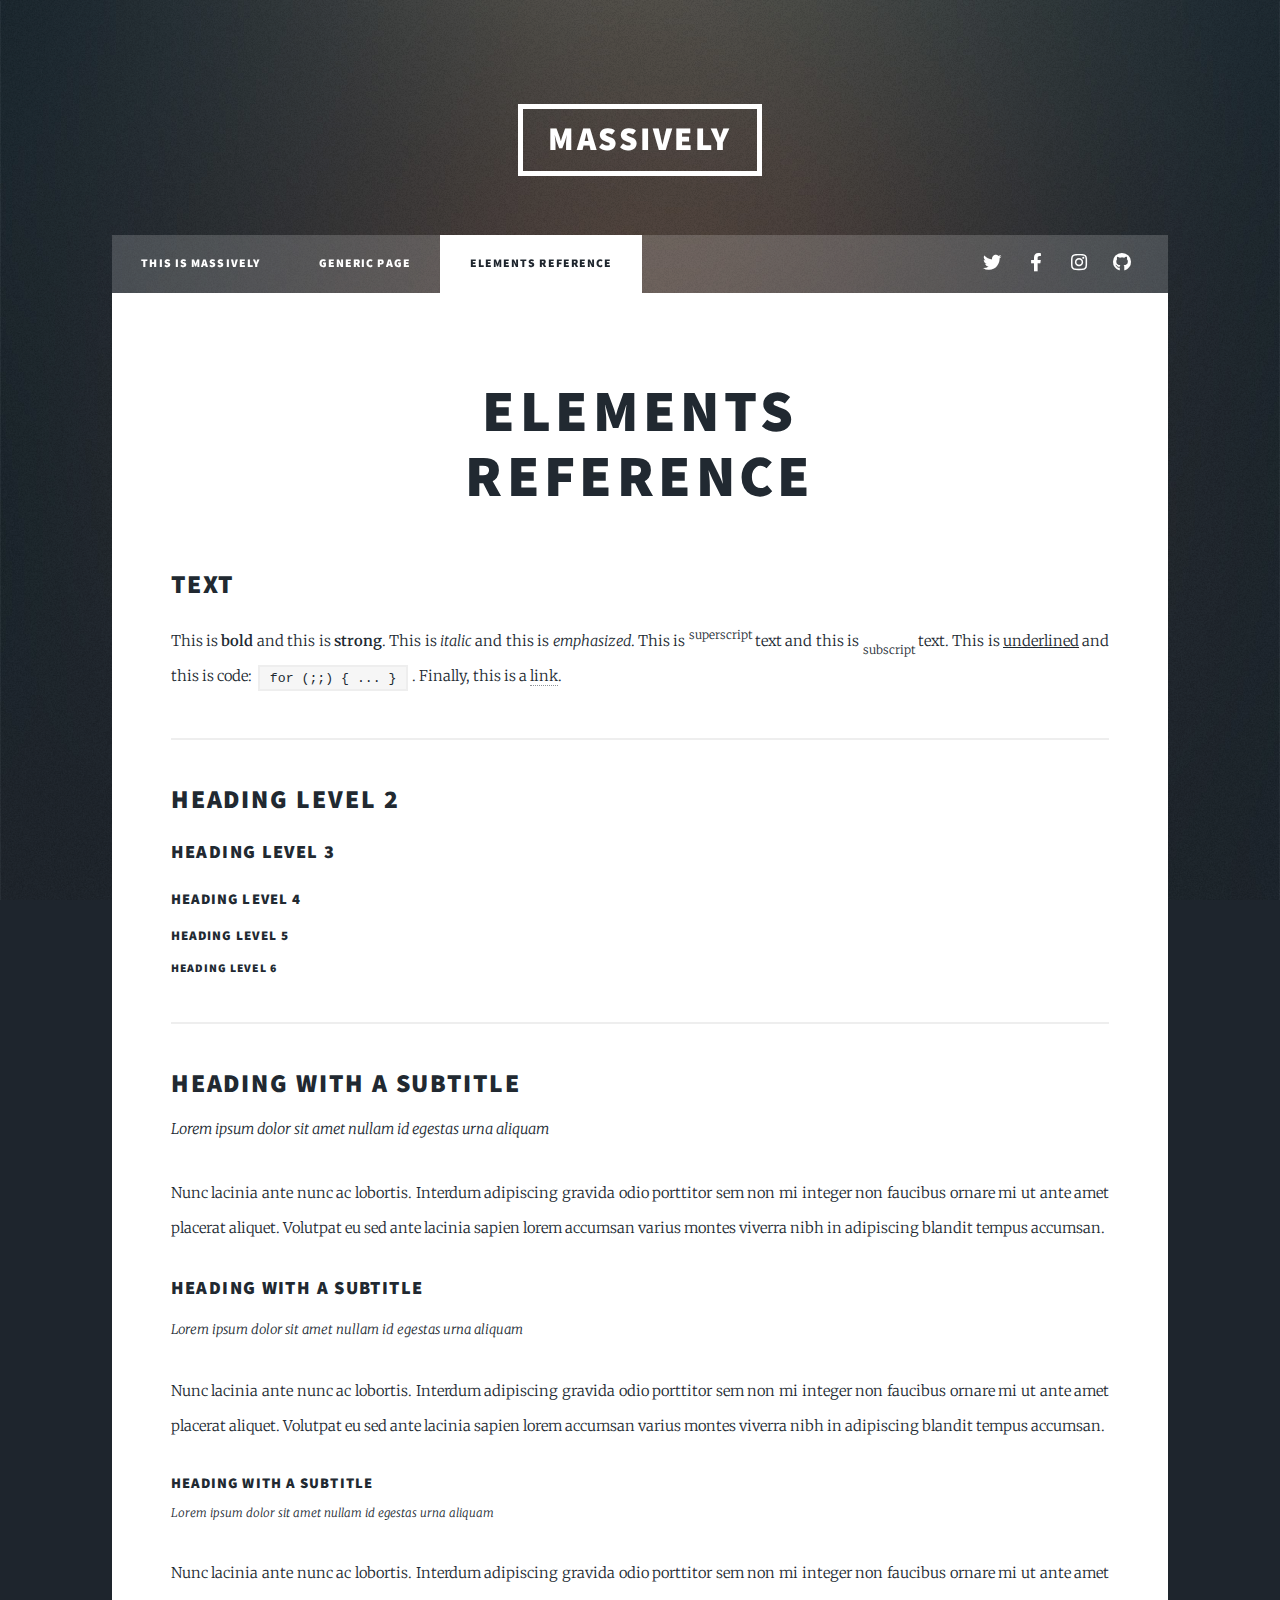
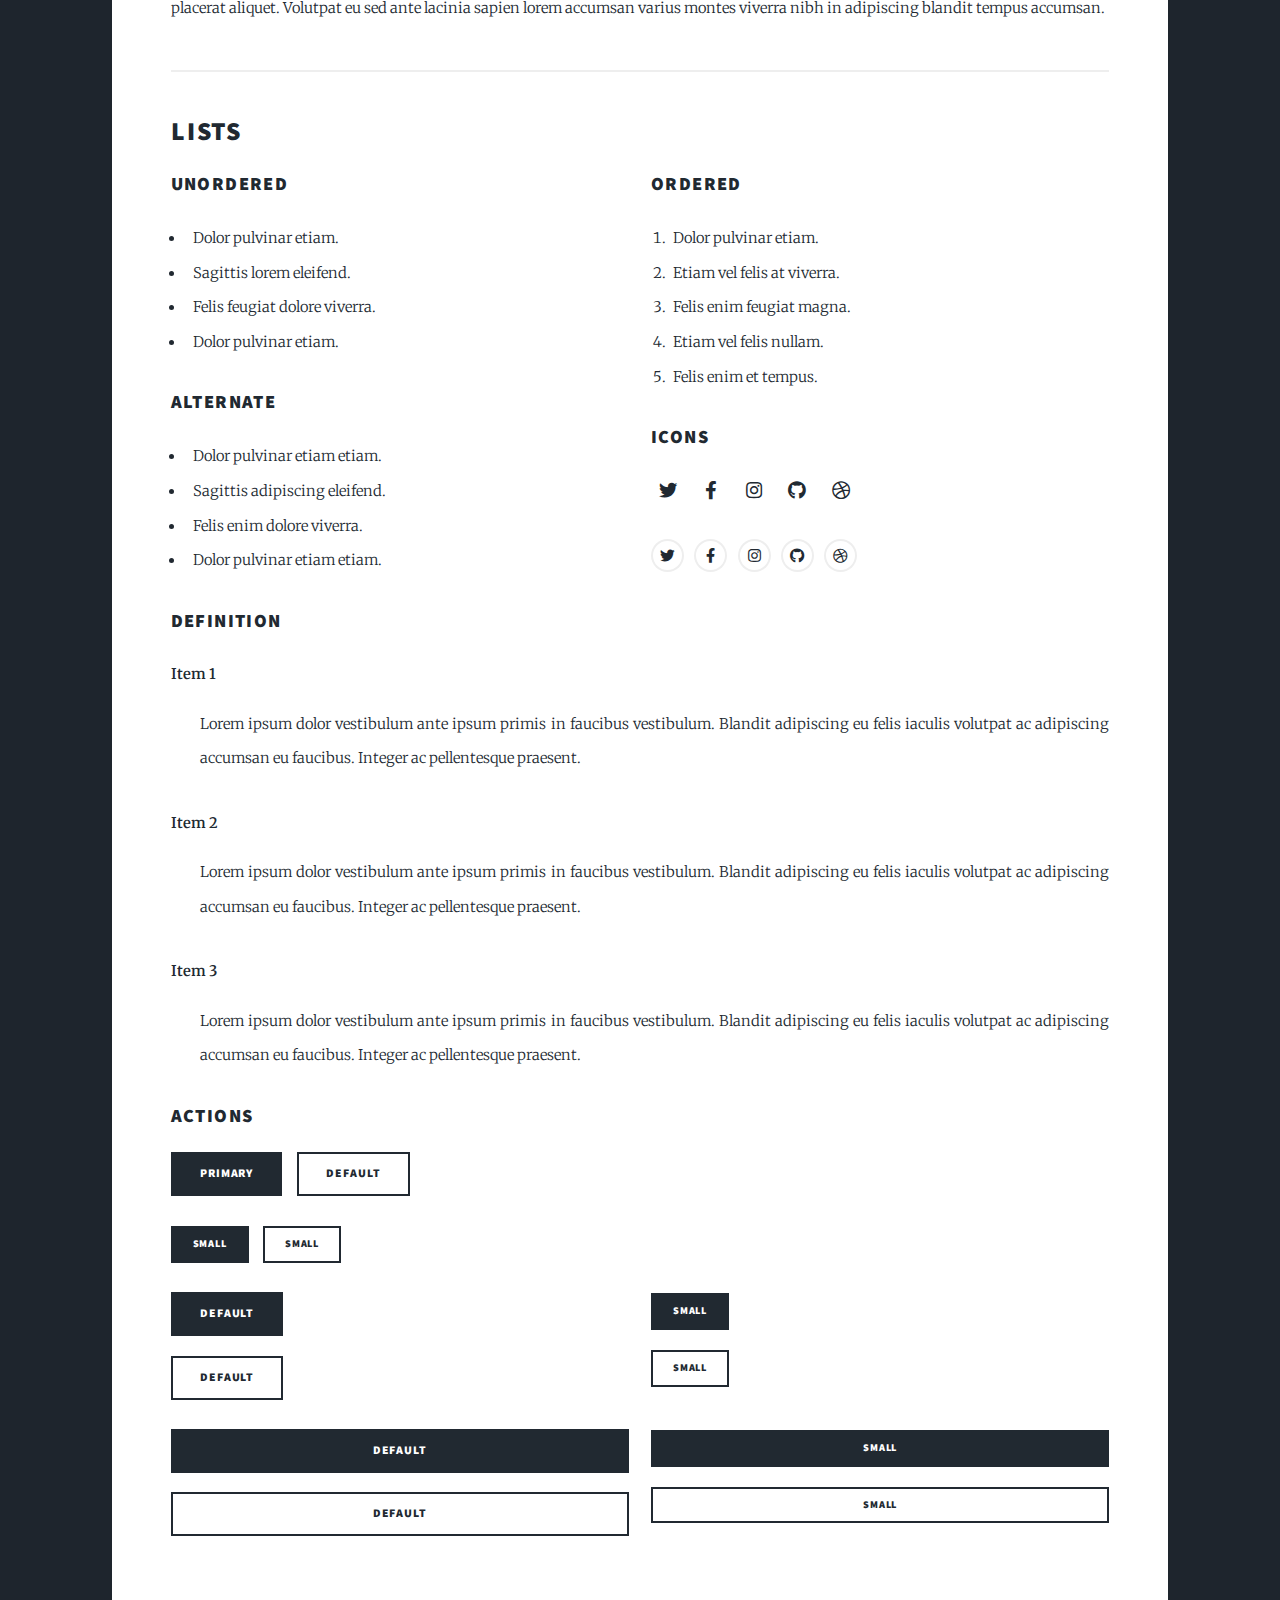
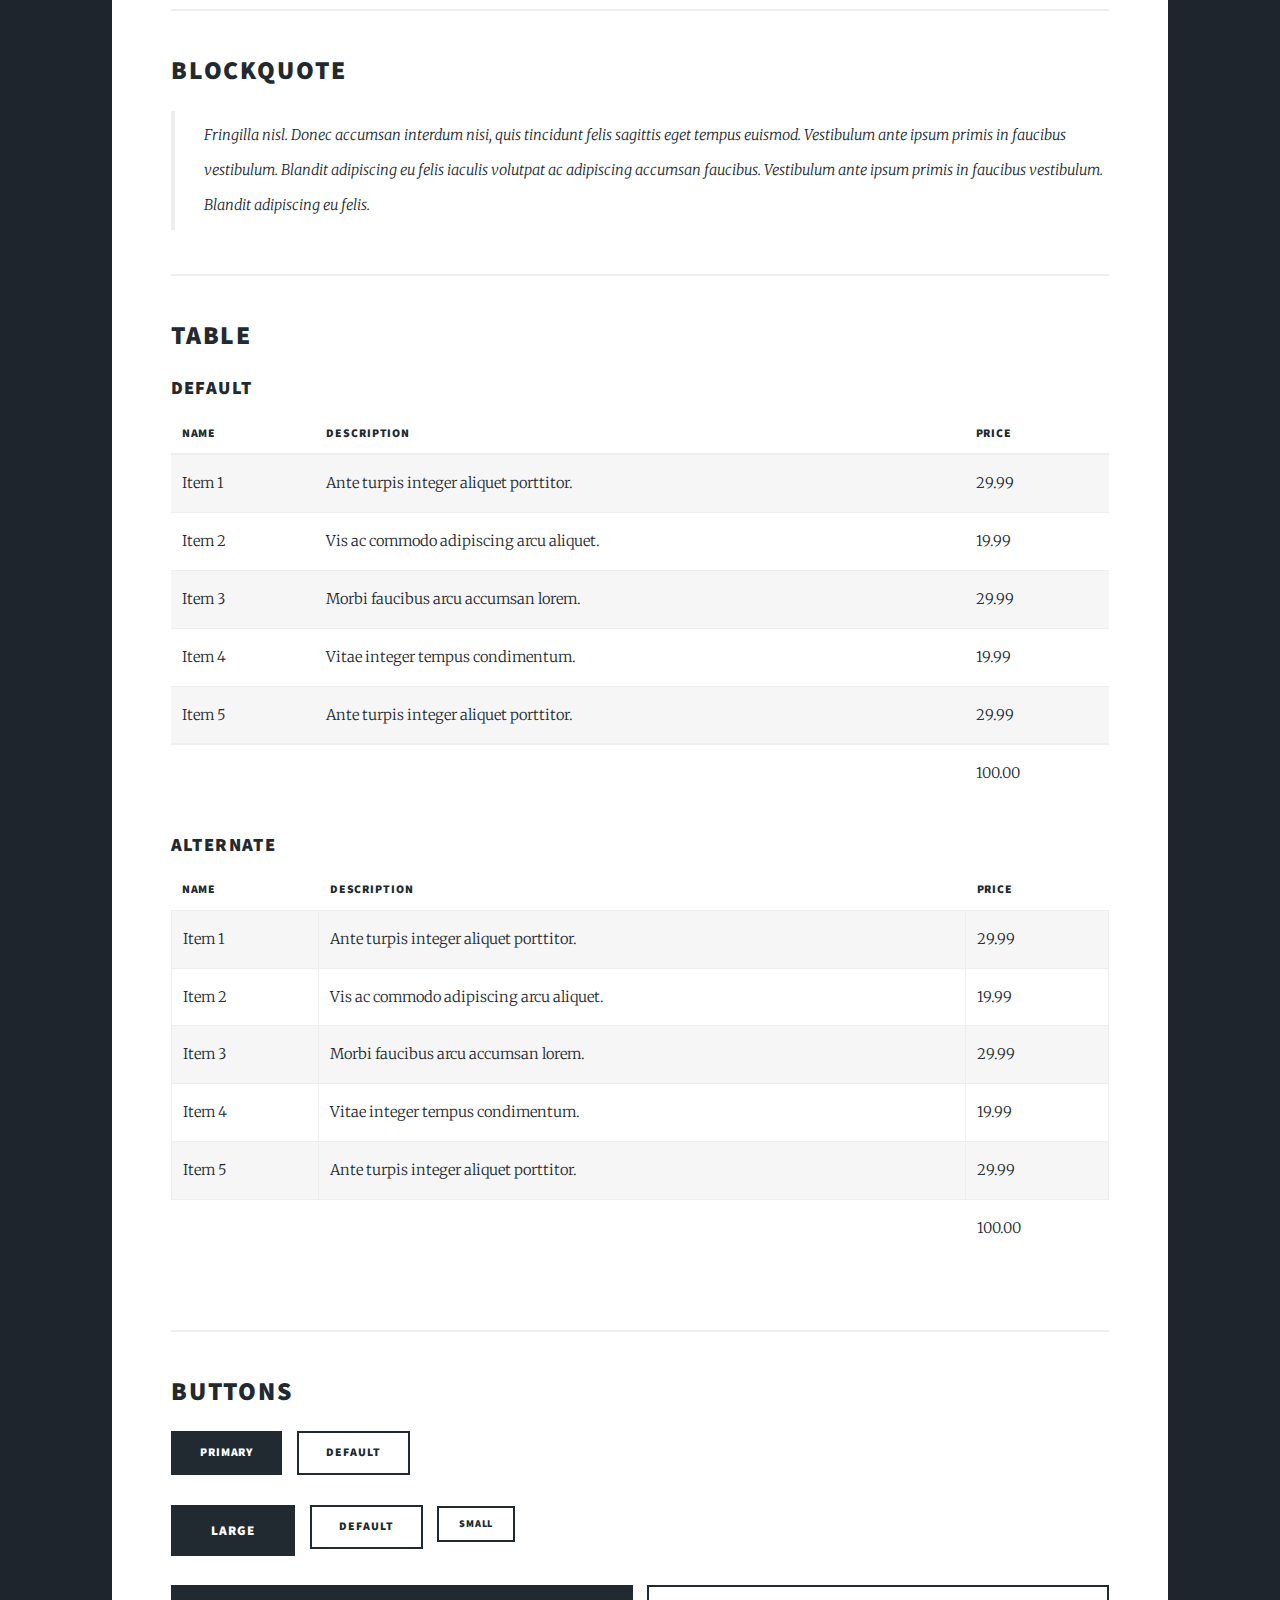
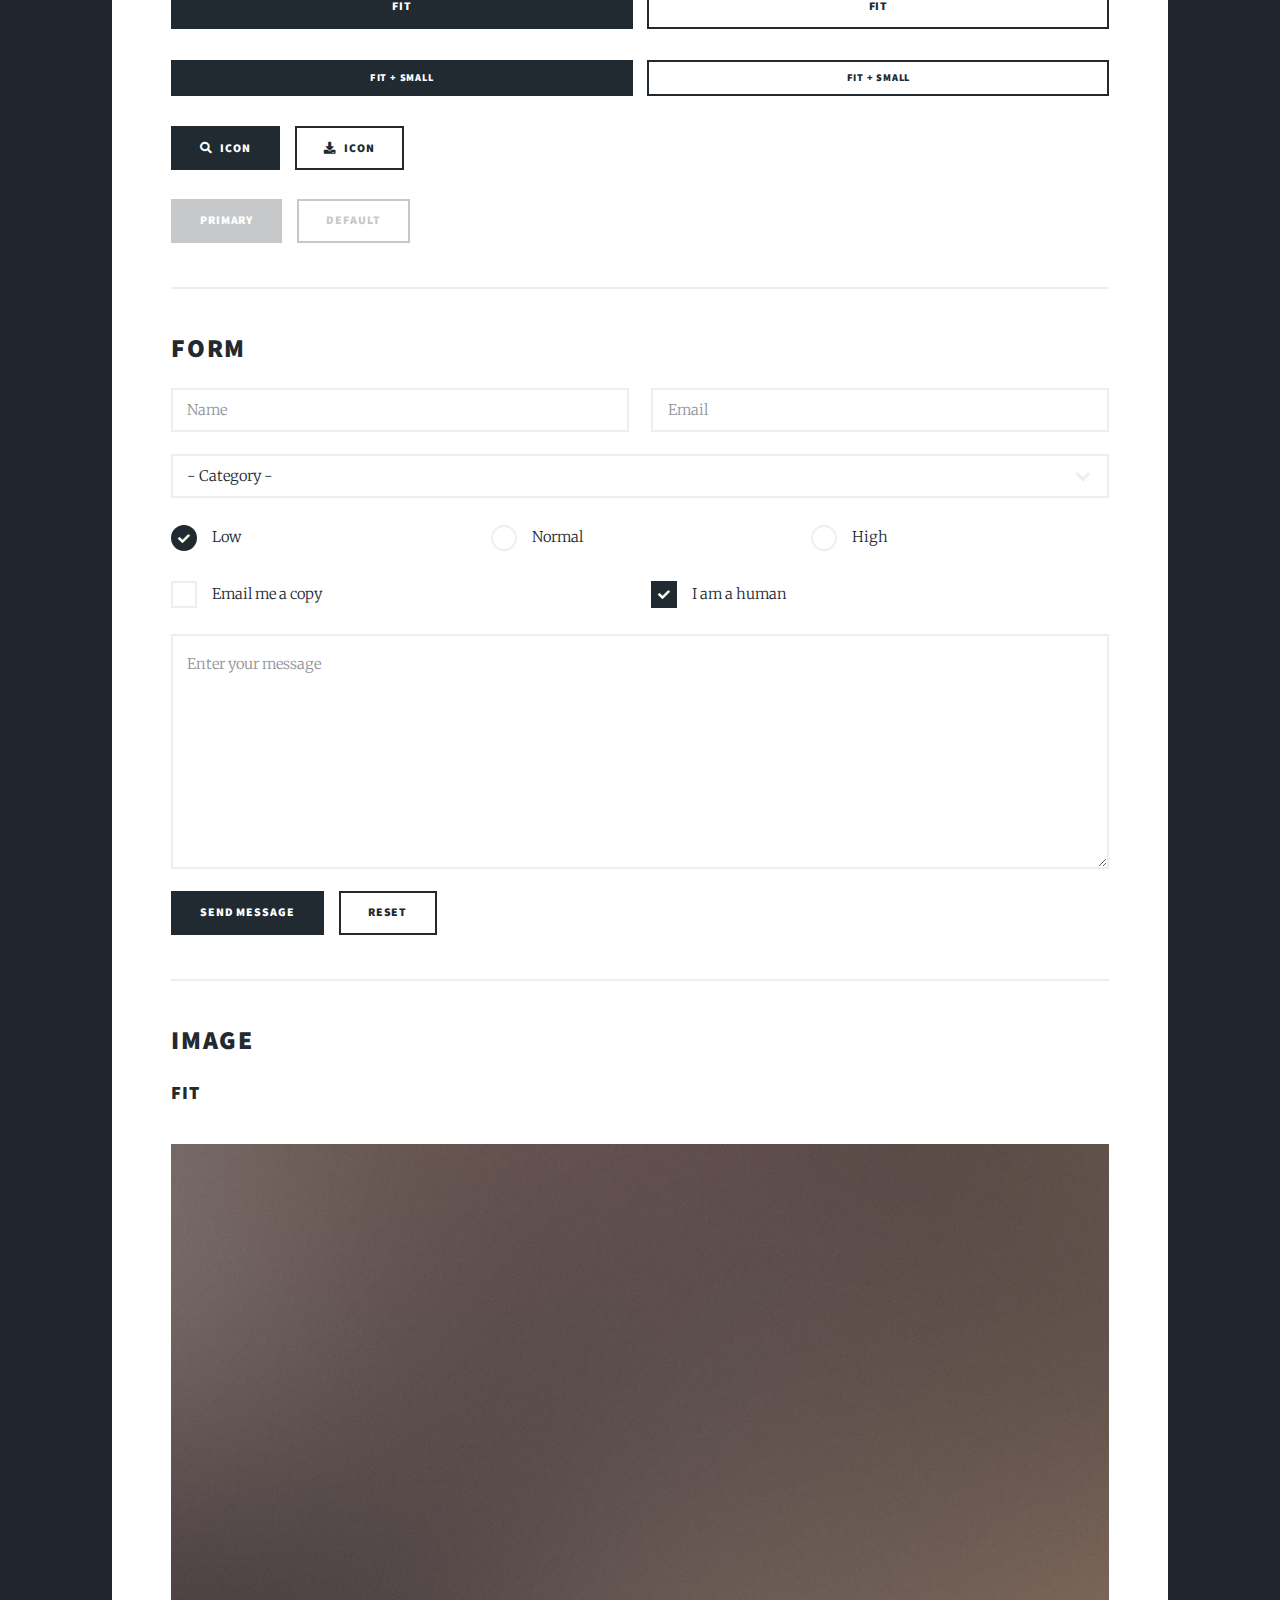
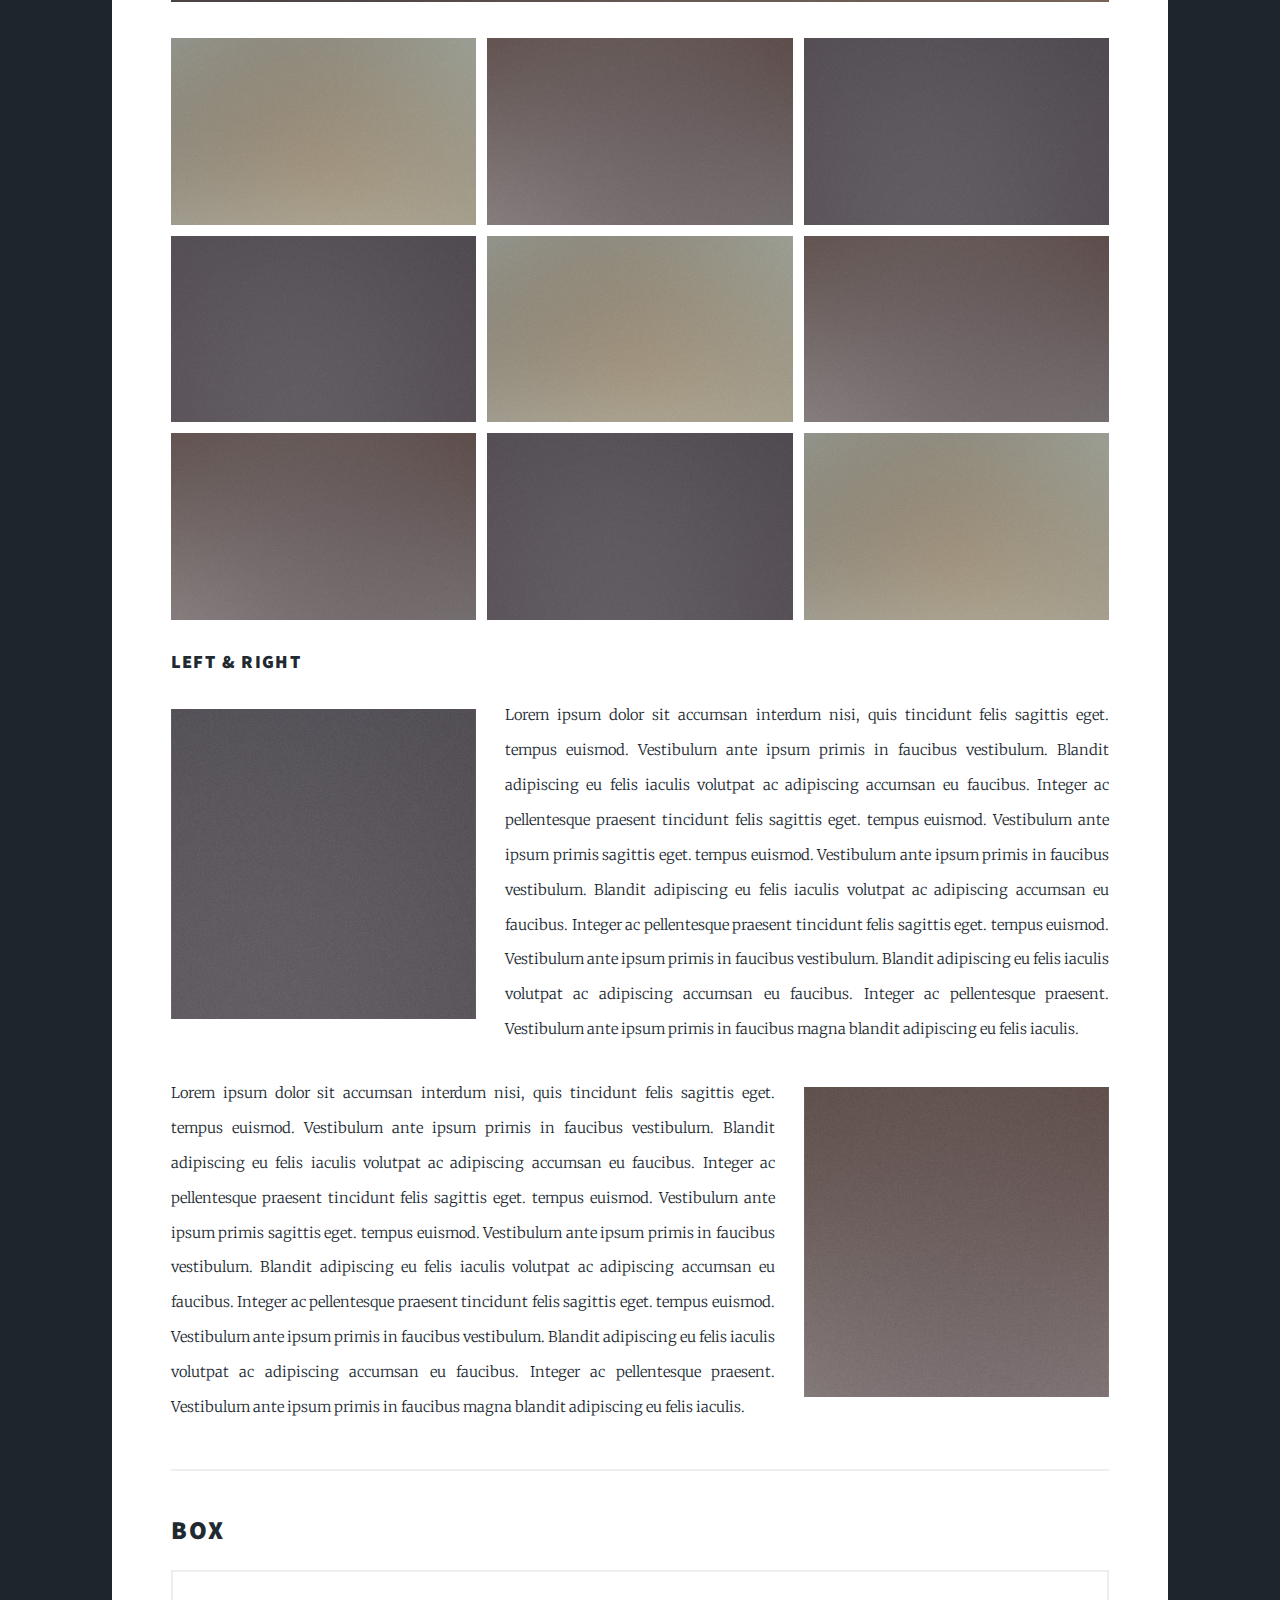
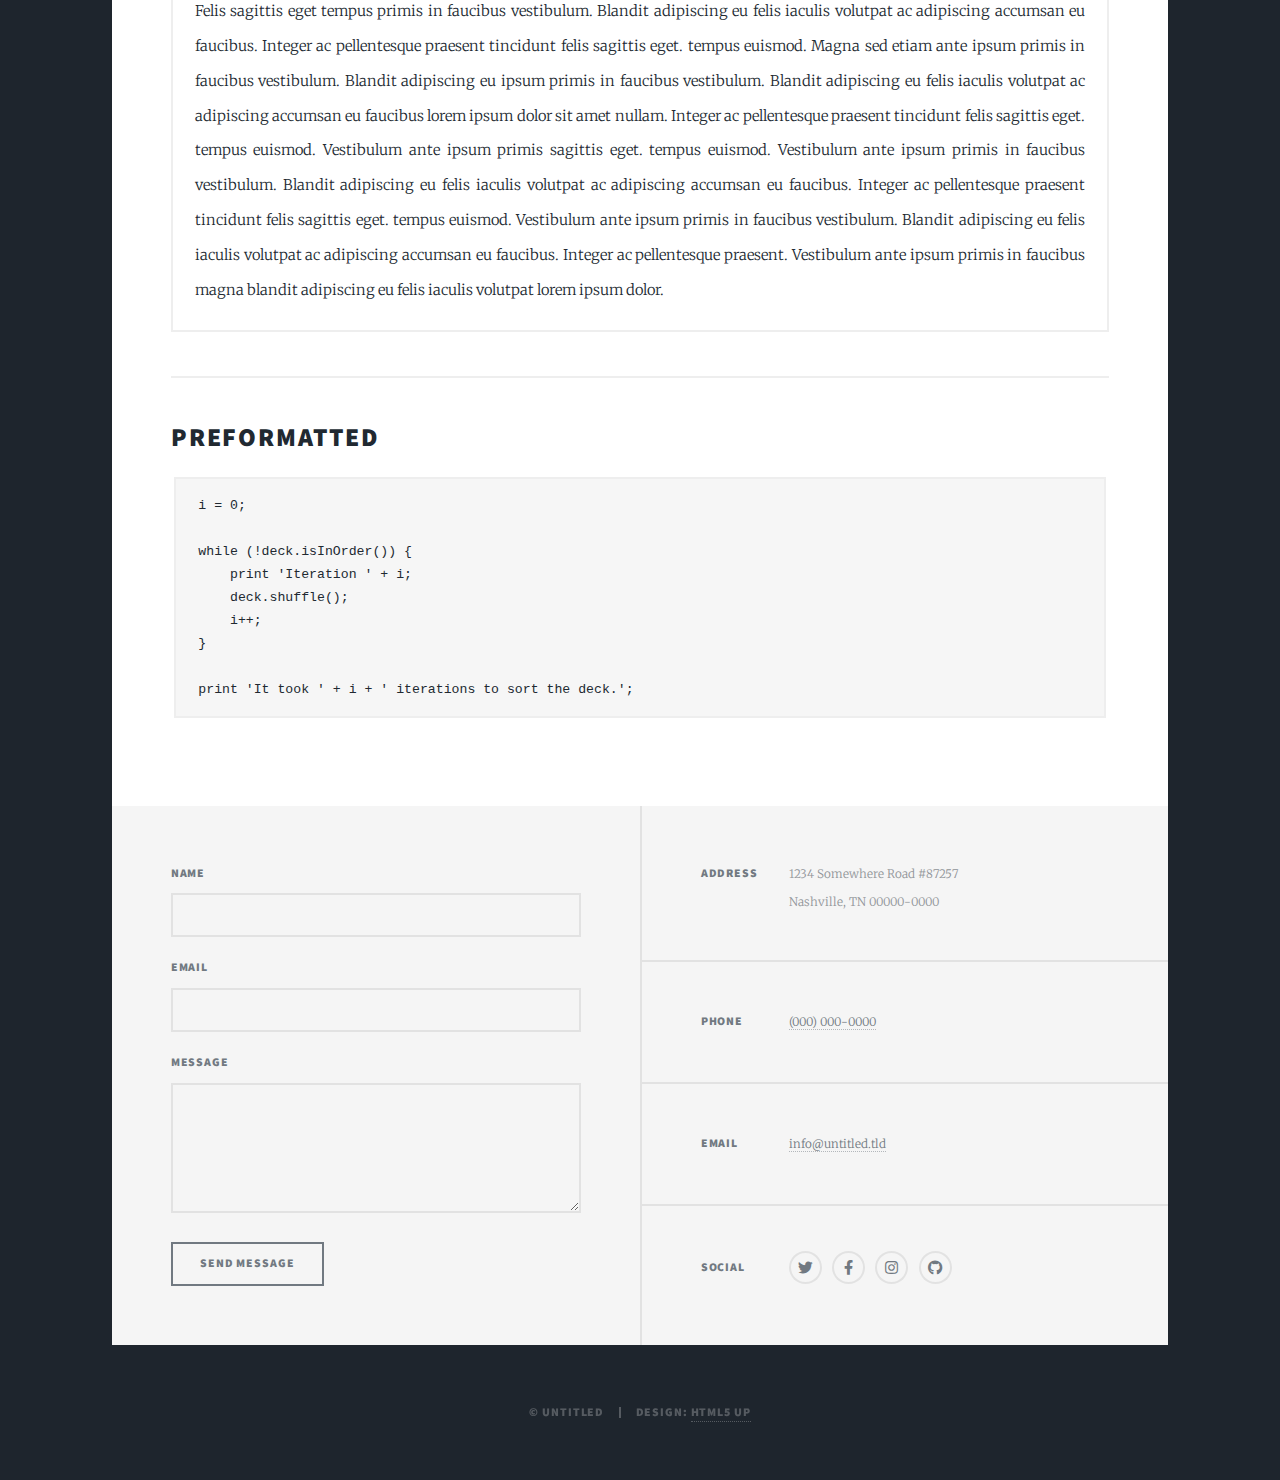
<file: html5up-massively/elements.html>
<!DOCTYPE HTML>
<!--
	Massively by HTML5 UP
	html5up.net | @ajlkn
	Free for personal and commercial use under the CCA 3.0 license (html5up.net/license)
-->
<html>
	<head>
		<title>Elements Reference - Massively by HTML5 UP</title>
		<meta charset="utf-8" />
		<meta name="viewport" content="width=device-width, initial-scale=1, user-scalable=no" />
		<link rel="stylesheet" href="assets/css/main.css" />
		<noscript><link rel="stylesheet" href="assets/css/noscript.css" /></noscript>
	</head>
	<body class="is-preload">

		<!-- Wrapper -->
			<div id="wrapper">

				<!-- Header -->
					<header id="header">
						<a href="index.html" class="logo">Massively</a>
					</header>

				<!-- Nav -->
					<nav id="nav">
						<ul class="links">
							<li><a href="index.html">This is Massively</a></li>
							<li><a href="generic.html">Generic Page</a></li>
							<li class="active"><a href="elements.html">Elements Reference</a></li>
						</ul>
						<ul class="icons">
							<li><a href="#" class="icon brands fa-twitter"><span class="label">Twitter</span></a></li>
							<li><a href="#" class="icon brands fa-facebook-f"><span class="label">Facebook</span></a></li>
							<li><a href="#" class="icon brands fa-instagram"><span class="label">Instagram</span></a></li>
							<li><a href="#" class="icon brands fa-github"><span class="label">GitHub</span></a></li>
						</ul>
					</nav>

				<!-- Main -->
					<div id="main">

						<!-- Post -->
							<section class="post">
								<header class="major">
									<h1>Elements<br />
									Reference</h1>
								</header>

								<!-- Text stuff -->
									<h2>Text</h2>
									<p>This is <b>bold</b> and this is <strong>strong</strong>. This is <i>italic</i> and this is <em>emphasized</em>.
									This is <sup>superscript</sup> text and this is <sub>subscript</sub> text.
									This is <u>underlined</u> and this is code: <code>for (;;) { ... }</code>.
									Finally, this is a <a href="#">link</a>.</p>
									<hr />
									<h2>Heading Level 2</h2>
									<h3>Heading Level 3</h3>
									<h4>Heading Level 4</h4>
									<h5>Heading Level 5</h5>
									<h6>Heading Level 6</h6>
									<hr />
									<header>
										<h2>Heading with a Subtitle</h2>
										<p>Lorem ipsum dolor sit amet nullam id egestas urna aliquam</p>
									</header>
									<p>Nunc lacinia ante nunc ac lobortis. Interdum adipiscing gravida odio porttitor sem non mi integer non faucibus ornare mi ut ante amet placerat aliquet. Volutpat eu sed ante lacinia sapien lorem accumsan varius montes viverra nibh in adipiscing blandit tempus accumsan.</p>
									<header>
										<h3>Heading with a Subtitle</h3>
										<p>Lorem ipsum dolor sit amet nullam id egestas urna aliquam</p>
									</header>
									<p>Nunc lacinia ante nunc ac lobortis. Interdum adipiscing gravida odio porttitor sem non mi integer non faucibus ornare mi ut ante amet placerat aliquet. Volutpat eu sed ante lacinia sapien lorem accumsan varius montes viverra nibh in adipiscing blandit tempus accumsan.</p>
									<header>
										<h4>Heading with a Subtitle</h4>
										<p>Lorem ipsum dolor sit amet nullam id egestas urna aliquam</p>
									</header>
									<p>Nunc lacinia ante nunc ac lobortis. Interdum adipiscing gravida odio porttitor sem non mi integer non faucibus ornare mi ut ante amet placerat aliquet. Volutpat eu sed ante lacinia sapien lorem accumsan varius montes viverra nibh in adipiscing blandit tempus accumsan.</p>

									<hr />

								<!-- Lists -->
									<h2>Lists</h2>
									<div class="row">
										<div class="col-6 col-12-small">

											<h3>Unordered</h3>
											<ul>
												<li>Dolor pulvinar etiam.</li>
												<li>Sagittis lorem eleifend.</li>
												<li>Felis feugiat dolore viverra.</li>
												<li>Dolor pulvinar etiam.</li>
											</ul>

											<h3>Alternate</h3>
											<ul class="alt">
												<li>Dolor pulvinar etiam etiam.</li>
												<li>Sagittis adipiscing eleifend.</li>
												<li>Felis enim dolore viverra.</li>
												<li>Dolor pulvinar etiam etiam.</li>
											</ul>

										</div>
										<div class="col-6 col-12-small">

											<h3>Ordered</h3>
											<ol>
												<li>Dolor pulvinar etiam.</li>
												<li>Etiam vel felis at viverra.</li>
												<li>Felis enim feugiat magna.</li>
												<li>Etiam vel felis nullam.</li>
												<li>Felis enim et tempus.</li>
											</ol>

											<h3>Icons</h3>
											<ul class="icons">
												<li><a href="#" class="icon brands fa-twitter"><span class="label">Twitter</span></a></li>
												<li><a href="#" class="icon brands fa-facebook-f"><span class="label">Facebook</span></a></li>
												<li><a href="#" class="icon brands fa-instagram"><span class="label">Instagram</span></a></li>
												<li><a href="#" class="icon brands fa-github"><span class="label">Github</span></a></li>
												<li><a href="#" class="icon brands fa-dribbble"><span class="label">Dribbble</span></a></li>
											</ul>
											<ul class="icons alt">
												<li><a href="#" class="icon brands alt fa-twitter"><span class="label">Twitter</span></a></li>
												<li><a href="#" class="icon brands alt fa-facebook-f"><span class="label">Facebook</span></a></li>
												<li><a href="#" class="icon brands alt fa-instagram"><span class="label">Instagram</span></a></li>
												<li><a href="#" class="icon brands alt fa-github"><span class="label">Github</span></a></li>
												<li><a href="#" class="icon brands alt fa-dribbble"><span class="label">Dribbble</span></a></li>
											</ul>

										</div>
									</div>
									<h3>Definition</h3>
									<dl>
										<dt>Item 1</dt>
										<dd>
											<p>Lorem ipsum dolor vestibulum ante ipsum primis in faucibus vestibulum. Blandit adipiscing eu felis iaculis volutpat ac adipiscing accumsan eu faucibus. Integer ac pellentesque praesent.</p>
										</dd>
										<dt>Item 2</dt>
										<dd>
											<p>Lorem ipsum dolor vestibulum ante ipsum primis in faucibus vestibulum. Blandit adipiscing eu felis iaculis volutpat ac adipiscing accumsan eu faucibus. Integer ac pellentesque praesent.</p>
										</dd>
										<dt>Item 3</dt>
										<dd>
											<p>Lorem ipsum dolor vestibulum ante ipsum primis in faucibus vestibulum. Blandit adipiscing eu felis iaculis volutpat ac adipiscing accumsan eu faucibus. Integer ac pellentesque praesent.</p>
										</dd>
									</dl>

									<h3>Actions</h3>
									<ul class="actions">
										<li><a href="#" class="button primary">Primary</a></li>
										<li><a href="#" class="button">Default</a></li>
									</ul>
									<ul class="actions small">
										<li><a href="#" class="button primary small">Small</a></li>
										<li><a href="#" class="button small">Small</a></li>
									</ul>
									<div class="row">
										<div class="col-6 col-12-small">
											<ul class="actions stacked">
												<li><a href="#" class="button primary">Default</a></li>
												<li><a href="#" class="button">Default</a></li>
											</ul>
										</div>
										<div class="col-6 col-12-small">
											<ul class="actions stacked">
												<li><a href="#" class="button primary small">Small</a></li>
												<li><a href="#" class="button small">Small</a></li>
											</ul>
										</div>
									</div>
									<div class="row">
										<div class="col-6 col-12-small">
											<ul class="actions stacked">
												<li><a href="#" class="button primary fit">Default</a></li>
												<li><a href="#" class="button fit">Default</a></li>
											</ul>
										</div>
										<div class="col-6 col-12-small">
											<ul class="actions stacked">
												<li><a href="#" class="button primary small fit">Small</a></li>
												<li><a href="#" class="button small fit">Small</a></li>
											</ul>
										</div>
									</div>

									<hr />

								<!-- Blockquote -->
									<h2>Blockquote</h2>
									<blockquote>Fringilla nisl. Donec accumsan interdum nisi, quis tincidunt felis sagittis eget tempus euismod. Vestibulum ante ipsum primis in faucibus vestibulum. Blandit adipiscing eu felis iaculis volutpat ac adipiscing accumsan faucibus. Vestibulum ante ipsum primis in faucibus vestibulum. Blandit adipiscing eu felis.</blockquote>

									<hr />

								<!-- Table -->
									<h2>Table</h2>

									<h3>Default</h3>
									<div class="table-wrapper">
										<table>
											<thead>
												<tr>
													<th>Name</th>
													<th>Description</th>
													<th>Price</th>
												</tr>
											</thead>
											<tbody>
												<tr>
													<td>Item 1</td>
													<td>Ante turpis integer aliquet porttitor.</td>
													<td>29.99</td>
												</tr>
												<tr>
													<td>Item 2</td>
													<td>Vis ac commodo adipiscing arcu aliquet.</td>
													<td>19.99</td>
												</tr>
												<tr>
													<td>Item 3</td>
													<td> Morbi faucibus arcu accumsan lorem.</td>
													<td>29.99</td>
												</tr>
												<tr>
													<td>Item 4</td>
													<td>Vitae integer tempus condimentum.</td>
													<td>19.99</td>
												</tr>
												<tr>
													<td>Item 5</td>
													<td>Ante turpis integer aliquet porttitor.</td>
													<td>29.99</td>
												</tr>
											</tbody>
											<tfoot>
												<tr>
													<td colspan="2"></td>
													<td>100.00</td>
												</tr>
											</tfoot>
										</table>
									</div>

									<h3>Alternate</h3>
									<div class="table-wrapper">
										<table class="alt">
											<thead>
												<tr>
													<th>Name</th>
													<th>Description</th>
													<th>Price</th>
												</tr>
											</thead>
											<tbody>
												<tr>
													<td>Item 1</td>
													<td>Ante turpis integer aliquet porttitor.</td>
													<td>29.99</td>
												</tr>
												<tr>
													<td>Item 2</td>
													<td>Vis ac commodo adipiscing arcu aliquet.</td>
													<td>19.99</td>
												</tr>
												<tr>
													<td>Item 3</td>
													<td> Morbi faucibus arcu accumsan lorem.</td>
													<td>29.99</td>
												</tr>
												<tr>
													<td>Item 4</td>
													<td>Vitae integer tempus condimentum.</td>
													<td>19.99</td>
												</tr>
												<tr>
													<td>Item 5</td>
													<td>Ante turpis integer aliquet porttitor.</td>
													<td>29.99</td>
												</tr>
											</tbody>
											<tfoot>
												<tr>
													<td colspan="2"></td>
													<td>100.00</td>
												</tr>
											</tfoot>
										</table>
									</div>

									<hr />

								<!-- Buttons -->
									<h2>Buttons</h2>
									<ul class="actions">
										<li><a href="#" class="button primary">Primary</a></li>
										<li><a href="#" class="button">Default</a></li>
									</ul>
									<ul class="actions">
										<li><a href="#" class="button primary large">Large</a></li>
										<li><a href="#" class="button">Default</a></li>
										<li><a href="#" class="button small">Small</a></li>
									</ul>
									<ul class="actions fit">
										<li><a href="#" class="button primary fit">Fit</a></li>
										<li><a href="#" class="button fit">Fit</a></li>
									</ul>
									<ul class="actions fit small">
										<li><a href="#" class="button primary fit small">Fit + Small</a></li>
										<li><a href="#" class="button fit small">Fit + Small</a></li>
									</ul>
									<ul class="actions">
										<li><a href="#" class="button primary icon solid fa-search">Icon</a></li>
										<li><a href="#" class="button icon solid fa-download">Icon</a></li>
									</ul>
									<ul class="actions">
										<li><span class="button primary disabled">Primary</span></li>
										<li><span class="button disabled">Default</span></li>
									</ul>

									<hr />

								<!-- Form -->
									<h2>Form</h2>

									<form method="post" action="#">
										<div class="row gtr-uniform">
											<div class="col-6 col-12-xsmall">
												<input type="text" name="demo-name" id="demo-name" value="" placeholder="Name" />
											</div>
											<div class="col-6 col-12-xsmall">
												<input type="email" name="demo-email" id="demo-email" value="" placeholder="Email" />
											</div>
											<!-- Break -->
											<div class="col-12">
												<select name="demo-category" id="demo-category">
													<option value="">- Category -</option>
													<option value="1">Manufacturing</option>
													<option value="1">Shipping</option>
													<option value="1">Administration</option>
													<option value="1">Human Resources</option>
												</select>
											</div>
											<!-- Break -->
											<div class="col-4 col-12-small">
												<input type="radio" id="demo-priority-low" name="demo-priority" checked>
												<label for="demo-priority-low">Low</label>
											</div>
											<div class="col-4 col-12-small">
												<input type="radio" id="demo-priority-normal" name="demo-priority">
												<label for="demo-priority-normal">Normal</label>
											</div>
											<div class="col-4 col-12-small">
												<input type="radio" id="demo-priority-high" name="demo-priority">
												<label for="demo-priority-high">High</label>
											</div>
											<!-- Break -->
											<div class="col-6 col-12-small">
												<input type="checkbox" id="demo-copy" name="demo-copy">
												<label for="demo-copy">Email me a copy</label>
											</div>
											<div class="col-6 col-12-small">
												<input type="checkbox" id="demo-human" name="demo-human" checked>
												<label for="demo-human">I am a human</label>
											</div>
											<!-- Break -->
											<div class="col-12">
												<textarea name="demo-message" id="demo-message" placeholder="Enter your message" rows="6"></textarea>
											</div>
											<!-- Break -->
											<div class="col-12">
												<ul class="actions">
													<li><input type="submit" value="Send Message" class="primary" /></li>
													<li><input type="reset" value="Reset" /></li>
												</ul>
											</div>
										</div>
									</form>

									<hr />

								<!-- Image -->
									<h2>Image</h2>

									<h3>Fit</h3>
									<span class="image fit"><img src="images/pic01.jpg" alt="" /></span>
									<div class="box alt">
										<div class="row gtr-50 gtr-uniform">
											<div class="col-4"><span class="image fit"><img src="images/pic02.jpg" alt="" /></span></div>
											<div class="col-4"><span class="image fit"><img src="images/pic03.jpg" alt="" /></span></div>
											<div class="col-4"><span class="image fit"><img src="images/pic04.jpg" alt="" /></span></div>
											<!-- Break -->
											<div class="col-4"><span class="image fit"><img src="images/pic04.jpg" alt="" /></span></div>
											<div class="col-4"><span class="image fit"><img src="images/pic02.jpg" alt="" /></span></div>
											<div class="col-4"><span class="image fit"><img src="images/pic03.jpg" alt="" /></span></div>
											<!-- Break -->
											<div class="col-4"><span class="image fit"><img src="images/pic03.jpg" alt="" /></span></div>
											<div class="col-4"><span class="image fit"><img src="images/pic04.jpg" alt="" /></span></div>
											<div class="col-4"><span class="image fit"><img src="images/pic02.jpg" alt="" /></span></div>
										</div>
									</div>

									<h3>Left &amp; Right</h3>
									<p><span class="image left"><img src="images/pic08.jpg" alt="" /></span>Lorem ipsum dolor sit accumsan interdum nisi, quis tincidunt felis sagittis eget. tempus euismod. Vestibulum ante ipsum primis in faucibus vestibulum. Blandit adipiscing eu felis iaculis volutpat ac adipiscing accumsan eu faucibus. Integer ac pellentesque praesent tincidunt felis sagittis eget. tempus euismod. Vestibulum ante ipsum primis sagittis eget. tempus euismod. Vestibulum ante ipsum primis in faucibus vestibulum. Blandit adipiscing eu felis iaculis volutpat ac adipiscing accumsan eu faucibus. Integer ac pellentesque praesent tincidunt felis sagittis eget. tempus euismod. Vestibulum ante ipsum primis in faucibus vestibulum. Blandit adipiscing eu felis iaculis volutpat ac adipiscing accumsan eu faucibus. Integer ac pellentesque praesent. Vestibulum ante ipsum primis in faucibus magna blandit adipiscing eu felis iaculis.</p>
									<p><span class="image right"><img src="images/pic09.jpg" alt="" /></span>Lorem ipsum dolor sit accumsan interdum nisi, quis tincidunt felis sagittis eget. tempus euismod. Vestibulum ante ipsum primis in faucibus vestibulum. Blandit adipiscing eu felis iaculis volutpat ac adipiscing accumsan eu faucibus. Integer ac pellentesque praesent tincidunt felis sagittis eget. tempus euismod. Vestibulum ante ipsum primis sagittis eget. tempus euismod. Vestibulum ante ipsum primis in faucibus vestibulum. Blandit adipiscing eu felis iaculis volutpat ac adipiscing accumsan eu faucibus. Integer ac pellentesque praesent tincidunt felis sagittis eget. tempus euismod. Vestibulum ante ipsum primis in faucibus vestibulum. Blandit adipiscing eu felis iaculis volutpat ac adipiscing accumsan eu faucibus. Integer ac pellentesque praesent. Vestibulum ante ipsum primis in faucibus magna blandit adipiscing eu felis iaculis.</p>

									<hr />

								<!-- Box -->
									<h2>Box</h2>
									<div class="box">
										<p>Felis sagittis eget tempus primis in faucibus vestibulum. Blandit adipiscing eu felis iaculis volutpat ac adipiscing accumsan eu faucibus. Integer ac pellentesque praesent tincidunt felis sagittis eget. tempus euismod. Magna sed etiam ante ipsum primis in faucibus vestibulum. Blandit adipiscing eu ipsum primis in faucibus vestibulum. Blandit adipiscing eu felis iaculis volutpat ac adipiscing accumsan eu faucibus lorem ipsum dolor sit amet nullam. Integer ac pellentesque praesent tincidunt felis sagittis eget. tempus euismod. Vestibulum ante ipsum primis sagittis eget. tempus euismod. Vestibulum ante ipsum primis in faucibus vestibulum. Blandit adipiscing eu felis iaculis volutpat ac adipiscing accumsan eu faucibus. Integer ac pellentesque praesent tincidunt felis sagittis eget. tempus euismod. Vestibulum ante ipsum primis in faucibus vestibulum. Blandit adipiscing eu felis iaculis volutpat ac adipiscing accumsan eu faucibus. Integer ac pellentesque praesent. Vestibulum ante ipsum primis in faucibus magna blandit adipiscing eu felis iaculis volutpat lorem ipsum dolor.</p>
									</div>

									<hr />

								<!-- Preformatted Code -->
									<h2>Preformatted</h2>
									<pre><code>i = 0;

while (!deck.isInOrder()) {
    print 'Iteration ' + i;
    deck.shuffle();
    i++;
}

print 'It took ' + i + ' iterations to sort the deck.';
</code></pre>

							</section>

					</div>

				<!-- Footer -->
					<footer id="footer">
						<section>
							<form method="post" action="#">
								<div class="fields">
									<div class="field">
										<label for="name">Name</label>
										<input type="text" name="name" id="name" />
									</div>
									<div class="field">
										<label for="email">Email</label>
										<input type="text" name="email" id="email" />
									</div>
									<div class="field">
										<label for="message">Message</label>
										<textarea name="message" id="message" rows="3"></textarea>
									</div>
								</div>
								<ul class="actions">
									<li><input type="submit" value="Send Message" /></li>
								</ul>
							</form>
						</section>
						<section class="split contact">
							<section class="alt">
								<h3>Address</h3>
								<p>1234 Somewhere Road #87257<br />
								Nashville, TN 00000-0000</p>
							</section>
							<section>
								<h3>Phone</h3>
								<p><a href="#">(000) 000-0000</a></p>
							</section>
							<section>
								<h3>Email</h3>
								<p><a href="#">info@untitled.tld</a></p>
							</section>
							<section>
								<h3>Social</h3>
								<ul class="icons alt">
									<li><a href="#" class="icon brands alt fa-twitter"><span class="label">Twitter</span></a></li>
									<li><a href="#" class="icon brands alt fa-facebook-f"><span class="label">Facebook</span></a></li>
									<li><a href="#" class="icon brands alt fa-instagram"><span class="label">Instagram</span></a></li>
									<li><a href="#" class="icon brands alt fa-github"><span class="label">GitHub</span></a></li>
								</ul>
							</section>
						</section>
					</footer>

				<!-- Copyright -->
					<div id="copyright">
						<ul><li>&copy; Untitled</li><li>Design: <a href="https://html5up.net">HTML5 UP</a></li></ul>
					</div>

			</div>

		<!-- Scripts -->
			<script src="assets/js/jquery.min.js"></script>
			<script src="assets/js/jquery.scrollex.min.js"></script>
			<script src="assets/js/jquery.scrolly.min.js"></script>
			<script src="assets/js/browser.min.js"></script>
			<script src="assets/js/breakpoints.min.js"></script>
			<script src="assets/js/util.js"></script>
			<script src="assets/js/main.js"></script>

	</body>
</html>
</file>
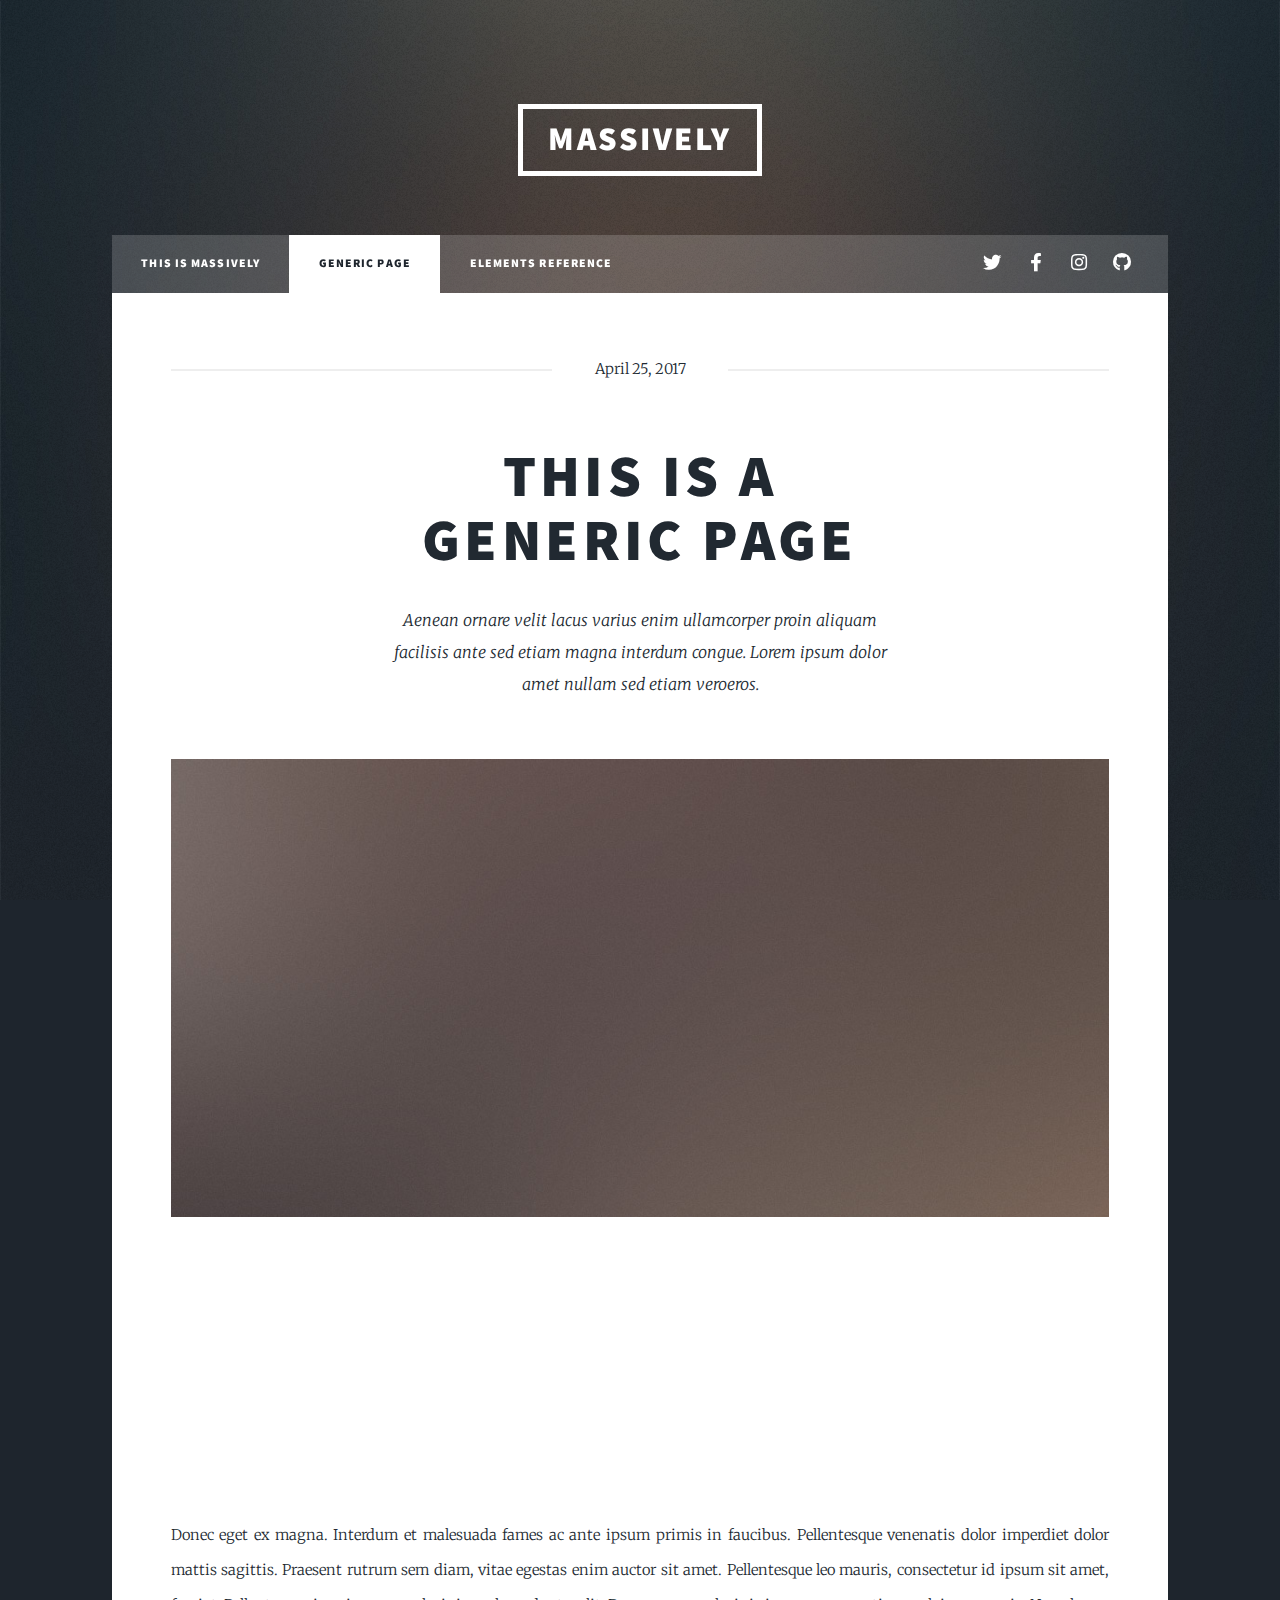
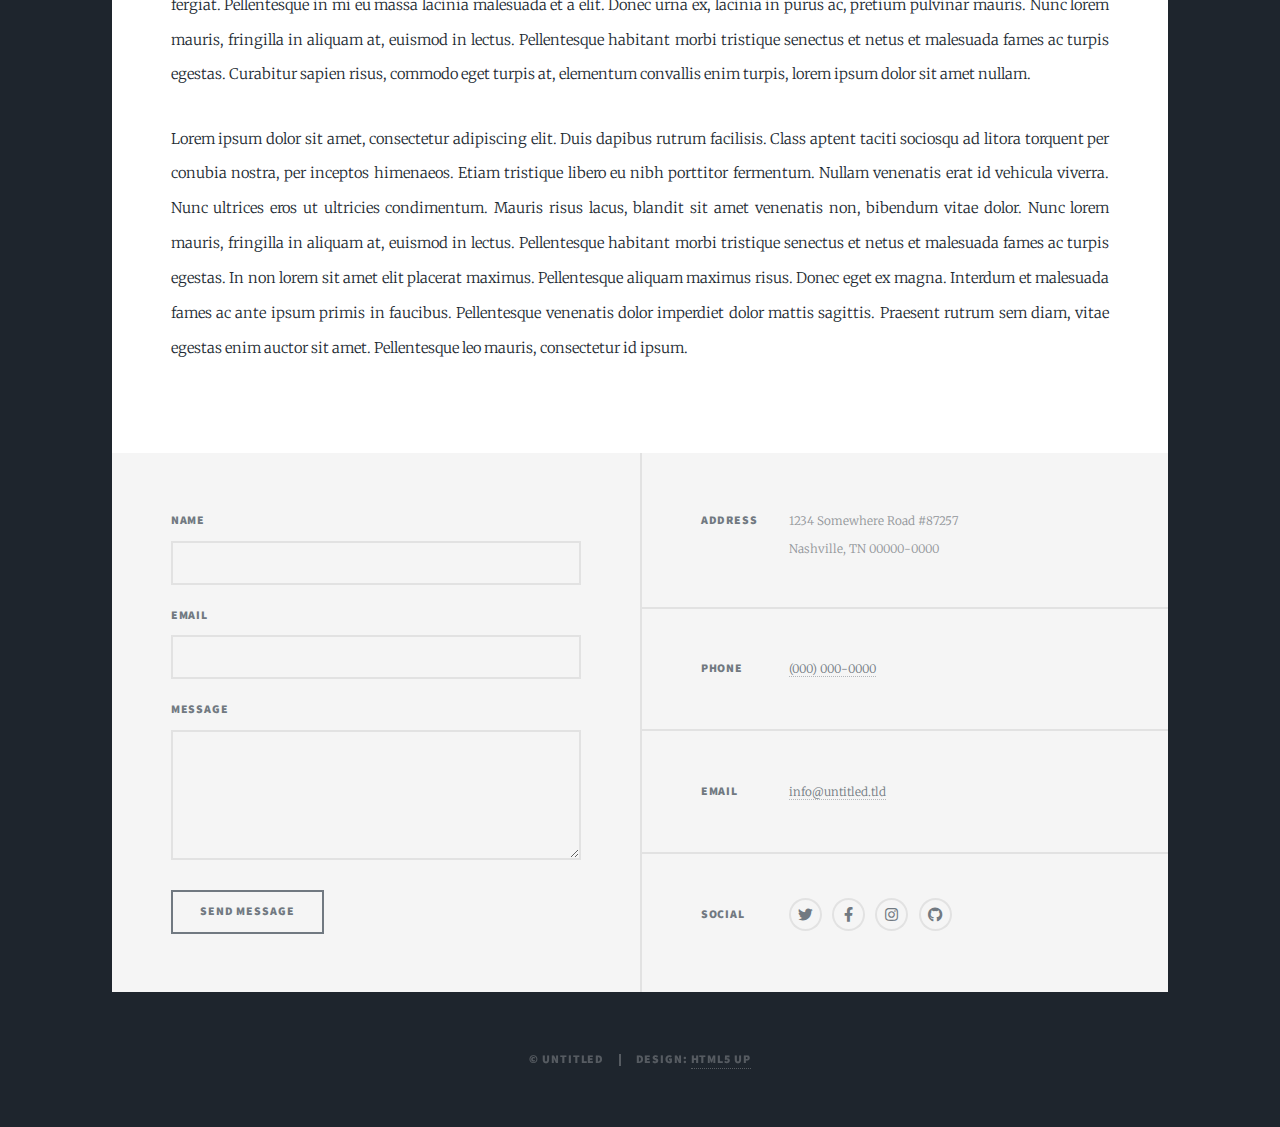
<file: html5up-massively/generic.html>
<!DOCTYPE HTML>
<!--
	Massively by HTML5 UP
	html5up.net | @ajlkn
	Free for personal and commercial use under the CCA 3.0 license (html5up.net/license)
-->
<html>
	<head>
		<title>Generic Page - Massively by HTML5 UP</title>
		<meta charset="utf-8" />
		<meta name="viewport" content="width=device-width, initial-scale=1, user-scalable=no" />
		<link rel="stylesheet" href="assets/css/main.css" />
		<noscript><link rel="stylesheet" href="assets/css/noscript.css" /></noscript>
	</head>
	<body class="is-preload">

		<!-- Wrapper -->
			<div id="wrapper">

				<!-- Header -->
					<header id="header">
						<a href="index.html" class="logo">Massively</a>
					</header>

				<!-- Nav -->
					<nav id="nav">
						<ul class="links">
							<li><a href="index.html">This is Massively</a></li>
							<li class="active"><a href="generic.html">Generic Page</a></li>
							<li><a href="elements.html">Elements Reference</a></li>
						</ul>
						<ul class="icons">
							<li><a href="#" class="icon brands fa-twitter"><span class="label">Twitter</span></a></li>
							<li><a href="#" class="icon brands fa-facebook-f"><span class="label">Facebook</span></a></li>
							<li><a href="#" class="icon brands fa-instagram"><span class="label">Instagram</span></a></li>
							<li><a href="#" class="icon brands fa-github"><span class="label">GitHub</span></a></li>
						</ul>
					</nav>

				<!-- Main -->
					<div id="main">

						<!-- Post -->
							<section class="post">
								<header class="major">
									<span class="date">April 25, 2017</span>
									<h1>This is a<br />
									Generic Page</h1>
									<p>Aenean ornare velit lacus varius enim ullamcorper proin aliquam<br />
									facilisis ante sed etiam magna interdum congue. Lorem ipsum dolor<br />
									amet nullam sed etiam veroeros.</p>
								</header>
								<div class="image main"><img src="images/pic01.jpg" alt="" /></div>
								<p>Donec eget ex magna. Interdum et malesuada fames ac ante ipsum primis in faucibus. Pellentesque venenatis dolor imperdiet dolor mattis sagittis. Praesent rutrum sem diam, vitae egestas enim auctor sit amet. Pellentesque leo mauris, consectetur id ipsum sit amet, fergiat. Pellentesque in mi eu massa lacinia malesuada et a elit. Donec urna ex, lacinia in purus ac, pretium pulvinar mauris. Nunc lorem mauris, fringilla in aliquam at, euismod in lectus. Pellentesque habitant morbi tristique senectus et netus et malesuada fames ac turpis egestas. Curabitur sapien risus, commodo eget turpis at, elementum convallis enim turpis, lorem ipsum dolor sit amet nullam.</p>
								<p>Lorem ipsum dolor sit amet, consectetur adipiscing elit. Duis dapibus rutrum facilisis. Class aptent taciti sociosqu ad litora torquent per conubia nostra, per inceptos himenaeos. Etiam tristique libero eu nibh porttitor fermentum. Nullam venenatis erat id vehicula viverra. Nunc ultrices eros ut ultricies condimentum. Mauris risus lacus, blandit sit amet venenatis non, bibendum vitae dolor. Nunc lorem mauris, fringilla in aliquam at, euismod in lectus. Pellentesque habitant morbi tristique senectus et netus et malesuada fames ac turpis egestas. In non lorem sit amet elit placerat maximus. Pellentesque aliquam maximus risus. Donec eget ex magna. Interdum et malesuada fames ac ante ipsum primis in faucibus. Pellentesque venenatis dolor imperdiet dolor mattis sagittis. Praesent rutrum sem diam, vitae egestas enim auctor sit amet. Pellentesque leo mauris, consectetur id ipsum.</p>
							</section>

					</div>

				<!-- Footer -->
					<footer id="footer">
						<section>
							<form method="post" action="#">
								<div class="fields">
									<div class="field">
										<label for="name">Name</label>
										<input type="text" name="name" id="name" />
									</div>
									<div class="field">
										<label for="email">Email</label>
										<input type="text" name="email" id="email" />
									</div>
									<div class="field">
										<label for="message">Message</label>
										<textarea name="message" id="message" rows="3"></textarea>
									</div>
								</div>
								<ul class="actions">
									<li><input type="submit" value="Send Message" /></li>
								</ul>
							</form>
						</section>
						<section class="split contact">
							<section class="alt">
								<h3>Address</h3>
								<p>1234 Somewhere Road #87257<br />
								Nashville, TN 00000-0000</p>
							</section>
							<section>
								<h3>Phone</h3>
								<p><a href="#">(000) 000-0000</a></p>
							</section>
							<section>
								<h3>Email</h3>
								<p><a href="#">info@untitled.tld</a></p>
							</section>
							<section>
								<h3>Social</h3>
								<ul class="icons alt">
									<li><a href="#" class="icon brands alt fa-twitter"><span class="label">Twitter</span></a></li>
									<li><a href="#" class="icon brands alt fa-facebook-f"><span class="label">Facebook</span></a></li>
									<li><a href="#" class="icon brands alt fa-instagram"><span class="label">Instagram</span></a></li>
									<li><a href="#" class="icon brands alt fa-github"><span class="label">GitHub</span></a></li>
								</ul>
							</section>
						</section>
					</footer>

				<!-- Copyright -->
					<div id="copyright">
						<ul><li>&copy; Untitled</li><li>Design: <a href="https://html5up.net">HTML5 UP</a></li></ul>
					</div>

			</div>

		<!-- Scripts -->
			<script src="assets/js/jquery.min.js"></script>
			<script src="assets/js/jquery.scrollex.min.js"></script>
			<script src="assets/js/jquery.scrolly.min.js"></script>
			<script src="assets/js/browser.min.js"></script>
			<script src="assets/js/breakpoints.min.js"></script>
			<script src="assets/js/util.js"></script>
			<script src="assets/js/main.js"></script>

	</body>
</html>
</file>
<file: html5up-massively/assets/css/main.css>
@import url(fontawesome-all.min.css);
@import url("https://fonts.googleapis.com/css?family=Merriweather:300,700,300italic,700italic|Source+Sans+Pro:900");

/*
	Massively by HTML5 UP
	html5up.net | @ajlkn
	Free for personal and commercial use under the CCA 3.0 license (html5up.net/license)
*/

html, body, div, span, applet, object,
iframe, h1, h2, h3, h4, h5, h6, p, blockquote,
pre, a, abbr, acronym, address, big, cite,
code, del, dfn, em, img, ins, kbd, q, s, samp,
small, strike, strong, sub, sup, tt, var, b,
u, i, center, dl, dt, dd, ol, ul, li, fieldset,
form, label, legend, table, caption, tbody,
tfoot, thead, tr, th, td, article, aside,
canvas, details, embed, figure, figcaption,
footer, header, hgroup, menu, nav, output, ruby,
section, summary, time, mark, audio, video {
	margin: 0;
	padding: 0;
	border: 0;
	font-size: 100%;
	font: inherit;
	vertical-align: baseline;}

article, aside, details, figcaption, figure,
footer, header, hgroup, menu, nav, section {
	display: block;}

body {
	line-height: 1;
}

ol, ul {
	list-style: none;
}

blockquote, q {
	quotes: none;
}

	blockquote:before, blockquote:after, q:before, q:after {
		content: '';
		content: none;
	}

table {
	border-collapse: collapse;
	border-spacing: 0;
}

body {
	-webkit-text-size-adjust: none;
}

mark {
	background-color: transparent;
	color: inherit;
}

input::-moz-focus-inner {
	border: 0;
	padding: 0;
}

input, select, textarea {
	-moz-appearance: none;
	-webkit-appearance: none;
	-ms-appearance: none;
	appearance: none;
}

/* Basic */

	@-ms-viewport {
		width: device-width;
	}

	body {
		-ms-overflow-style: scrollbar;
	}

	@media screen and (max-width: 480px) {

		html, body {
			min-width: 320px;
		}

	}

	html {
		box-sizing: border-box;
	}

	*, *:before, *:after {
		box-sizing: inherit;
	}

	body {
		background-color: #1e252d;
	}

		body.is-preload *, body.is-preload *:before, body.is-preload *:after {
			-moz-animation: none !important;
			-webkit-animation: none !important;
			-ms-animation: none !important;
			animation: none !important;
			-moz-transition: none !important;
			-webkit-transition: none !important;
			-ms-transition: none !important;
			transition: none !important;
		}

/* Type */

	html {
		font-size: 16pt;
	}

		@media screen and (max-width: 1680px) {

			html {
				font-size: 12pt;
			}

		}

		@media screen and (max-width: 1280px) {

			html {
				font-size: 11pt;
			}

		}

		@media screen and (max-width: 360px) {

			html {
				font-size: 10pt;
			}

		}

	body {
		color: #212931;
	}

	body, input, select, textarea {
		font-family: "Merriweather", Georgia, serif;
		font-weight: 300;
		font-size: 1rem;
		line-height: 2.375;
	}

	a {
		-moz-transition: color 0.2s ease-in-out, background-color 0.2s ease-in-out, border-color 0.2s ease-in-out, box-shadow 0.2s ease-in-out;
		-webkit-transition: color 0.2s ease-in-out, background-color 0.2s ease-in-out, border-color 0.2s ease-in-out, box-shadow 0.2s ease-in-out;
		-ms-transition: color 0.2s ease-in-out, background-color 0.2s ease-in-out, border-color 0.2s ease-in-out, box-shadow 0.2s ease-in-out;
		transition: color 0.2s ease-in-out, background-color 0.2s ease-in-out, border-color 0.2s ease-in-out, box-shadow 0.2s ease-in-out;
		border-bottom: dotted 1px;
		text-decoration: none;
	}

		a:hover {
			border-bottom-color: transparent;
		}

	strong, b {
		font-weight: 600;
	}

	em, i {
		font-style: italic;
	}

	p {
		text-align: justify;
		margin: 0 0 2rem 0;
	}

	h1, h2, h3, h4, h5, h6 {
		font-family: "Source Sans Pro", Helvetica, sans-serif;
		font-weight: 900;
		line-height: 1.5;
		letter-spacing: 0.075em;
		text-transform: uppercase;
		margin: 0 0 1rem 0;
	}

		h1 a, h2 a, h3 a, h4 a, h5 a, h6 a {
			border-bottom: 0;
			color: inherit;
			text-decoration: none;
		}

	h1 {
		font-size: 4rem;
		line-height: 1.1;
		margin: 0 0 2rem 0;
	}

	h2 {
		font-size: 1.75rem;
		line-height: 1.3;
		margin: 0 0 1.5rem 0;
	}

	h3 {
		font-size: 1.25rem;
		margin: 0 0 1.5rem 0;
	}

	h4 {
		font-size: 1rem;
	}

	h5 {
		font-size: 0.9rem;
	}

	h6 {
		font-size: 0.8rem;
	}

	sub {
		font-size: 0.8rem;
		position: relative;
		top: 0.5rem;
	}

	sup {
		font-size: 0.8rem;
		position: relative;
		top: -0.5rem;
	}

	blockquote {
		border-left: solid 4px;
		font-style: italic;
		margin: 0 0 2rem 0;
		padding: 0.5rem 0 0.5rem 2rem;
	}

	code {
		border: solid 2px;
		font-family: "Courier New", monospace;
		font-size: 0.9rem;
		margin: 0 0.25rem;
		padding: 0.25rem 0.65rem;
	}

	pre {
		-webkit-overflow-scrolling: touch;
		font-family: "Courier New", monospace;
		font-size: 0.9rem;
		margin: 0 0 2rem 0;
	}

		pre code {
			display: block;
			line-height: 1.75;
			padding: 1rem 1.5rem;
			overflow-x: auto;
		}

	hr {
		border: 0;
		border-bottom: solid 2px;
		margin: 3rem 0;
	}

		hr.major {
			margin: 5rem 0;
		}

	.align-left {
		text-align: left;
	}

	.align-center {
		text-align: center;
	}

	.align-right {
		text-align: right;
	}

	input, select, textarea {
		color: #212931;
	}

	a {
		color: #212931;
		border-bottom-color: rgba(33, 41, 49, 0.5);
	}

		a:hover {
			border-bottom-color: transparent;
			color: #18bfef !important;
		}

	strong, b {
		color: #212931;
	}

	h1, h2, h3, h4, h5, h6 {
		color: #212931;
	}

	blockquote {
		border-left-color: #eeeeee;
	}

	code {
		background: rgba(220, 220, 220, 0.25);
		border-color: #eeeeee;
	}

	hr {
		border-bottom-color: #eeeeee;
	}

/* Row */

	.row {
		display: flex;
		flex-wrap: wrap;
		box-sizing: border-box;
		align-items: stretch;
	}

		.row > * {
			box-sizing: border-box;
		}

		.row.gtr-uniform > * > :last-child {
			margin-bottom: 0;
		}

		.row.aln-left {
			justify-content: flex-start;
		}

		.row.aln-center {
			justify-content: center;
		}

		.row.aln-right {
			justify-content: flex-end;
		}

		.row.aln-top {
			align-items: flex-start;
		}

		.row.aln-middle {
			align-items: center;
		}

		.row.aln-bottom {
			align-items: flex-end;
		}

		.row > .imp {
			order: -1;
		}

		.row > .col-1 {
			width: 8.33333%;
		}

		.row > .off-1 {
			margin-left: 8.33333%;
		}

		.row > .col-2 {
			width: 16.66667%;
		}

		.row > .off-2 {
			margin-left: 16.66667%;
		}

		.row > .col-3 {
			width: 25%;
		}

		.row > .off-3 {
			margin-left: 25%;
		}

		.row > .col-4 {
			width: 33.33333%;
		}

		.row > .off-4 {
			margin-left: 33.33333%;
		}

		.row > .col-5 {
			width: 41.66667%;
		}

		.row > .off-5 {
			margin-left: 41.66667%;
		}

		.row > .col-6 {
			width: 50%;
		}

		.row > .off-6 {
			margin-left: 50%;
		}

		.row > .col-7 {
			width: 58.33333%;
		}

		.row > .off-7 {
			margin-left: 58.33333%;
		}

		.row > .col-8 {
			width: 66.66667%;
		}

		.row > .off-8 {
			margin-left: 66.66667%;
		}

		.row > .col-9 {
			width: 75%;
		}

		.row > .off-9 {
			margin-left: 75%;
		}

		.row > .col-10 {
			width: 83.33333%;
		}

		.row > .off-10 {
			margin-left: 83.33333%;
		}

		.row > .col-11 {
			width: 91.66667%;
		}

		.row > .off-11 {
			margin-left: 91.66667%;
		}

		.row > .col-12 {
			width: 100%;
		}

		.row > .off-12 {
			margin-left: 100%;
		}

		.row.gtr-0 {
			margin-top: 0;
			margin-left: 0rem;
		}

			.row.gtr-0 > * {
				padding: 0 0 0 0rem;
			}

			.row.gtr-0.gtr-uniform {
				margin-top: 0rem;
			}

				.row.gtr-0.gtr-uniform > * {
					padding-top: 0rem;
				}

		.row.gtr-25 {
			margin-top: 0;
			margin-left: -0.375rem;
		}

			.row.gtr-25 > * {
				padding: 0 0 0 0.375rem;
			}

			.row.gtr-25.gtr-uniform {
				margin-top: -0.375rem;
			}

				.row.gtr-25.gtr-uniform > * {
					padding-top: 0.375rem;
				}

		.row.gtr-50 {
			margin-top: 0;
			margin-left: -0.75rem;
		}

			.row.gtr-50 > * {
				padding: 0 0 0 0.75rem;
			}

			.row.gtr-50.gtr-uniform {
				margin-top: -0.75rem;
			}

				.row.gtr-50.gtr-uniform > * {
					padding-top: 0.75rem;
				}

		.row {
			margin-top: 0;
			margin-left: -1.5rem;
		}

			.row > * {
				padding: 0 0 0 1.5rem;
			}

			.row.gtr-uniform {
				margin-top: -1.5rem;
			}

				.row.gtr-uniform > * {
					padding-top: 1.5rem;
				}

		.row.gtr-150 {
			margin-top: 0;
			margin-left: -2.25rem;
		}

			.row.gtr-150 > * {
				padding: 0 0 0 2.25rem;
			}

			.row.gtr-150.gtr-uniform {
				margin-top: -2.25rem;
			}

				.row.gtr-150.gtr-uniform > * {
					padding-top: 2.25rem;
				}

		.row.gtr-200 {
			margin-top: 0;
			margin-left: -3rem;
		}

			.row.gtr-200 > * {
				padding: 0 0 0 3rem;
			}

			.row.gtr-200.gtr-uniform {
				margin-top: -3rem;
			}

				.row.gtr-200.gtr-uniform > * {
					padding-top: 3rem;
				}

		@media screen and (max-width: 1680px) {

			.row {
				display: flex;
				flex-wrap: wrap;
				box-sizing: border-box;
				align-items: stretch;
			}

				.row > * {
					box-sizing: border-box;
				}

				.row.gtr-uniform > * > :last-child {
					margin-bottom: 0;
				}

				.row.aln-left {
					justify-content: flex-start;
				}

				.row.aln-center {
					justify-content: center;
				}

				.row.aln-right {
					justify-content: flex-end;
				}

				.row.aln-top {
					align-items: flex-start;
				}

				.row.aln-middle {
					align-items: center;
				}

				.row.aln-bottom {
					align-items: flex-end;
				}

				.row > .imp-xlarge {
					order: -1;
				}

				.row > .col-1-xlarge {
					width: 8.33333%;
				}

				.row > .off-1-xlarge {
					margin-left: 8.33333%;
				}

				.row > .col-2-xlarge {
					width: 16.66667%;
				}

				.row > .off-2-xlarge {
					margin-left: 16.66667%;
				}

				.row > .col-3-xlarge {
					width: 25%;
				}

				.row > .off-3-xlarge {
					margin-left: 25%;
				}

				.row > .col-4-xlarge {
					width: 33.33333%;
				}

				.row > .off-4-xlarge {
					margin-left: 33.33333%;
				}

				.row > .col-5-xlarge {
					width: 41.66667%;
				}

				.row > .off-5-xlarge {
					margin-left: 41.66667%;
				}

				.row > .col-6-xlarge {
					width: 50%;
				}

				.row > .off-6-xlarge {
					margin-left: 50%;
				}

				.row > .col-7-xlarge {
					width: 58.33333%;
				}

				.row > .off-7-xlarge {
					margin-left: 58.33333%;
				}

				.row > .col-8-xlarge {
					width: 66.66667%;
				}

				.row > .off-8-xlarge {
					margin-left: 66.66667%;
				}

				.row > .col-9-xlarge {
					width: 75%;
				}

				.row > .off-9-xlarge {
					margin-left: 75%;
				}

				.row > .col-10-xlarge {
					width: 83.33333%;
				}

				.row > .off-10-xlarge {
					margin-left: 83.33333%;
				}

				.row > .col-11-xlarge {
					width: 91.66667%;
				}

				.row > .off-11-xlarge {
					margin-left: 91.66667%;
				}

				.row > .col-12-xlarge {
					width: 100%;
				}

				.row > .off-12-xlarge {
					margin-left: 100%;
				}

				.row.gtr-0 {
					margin-top: 0;
					margin-left: 0rem;
				}

					.row.gtr-0 > * {
						padding: 0 0 0 0rem;
					}

					.row.gtr-0.gtr-uniform {
						margin-top: 0rem;
					}

						.row.gtr-0.gtr-uniform > * {
							padding-top: 0rem;
						}

				.row.gtr-25 {
					margin-top: 0;
					margin-left: -0.375rem;
				}

					.row.gtr-25 > * {
						padding: 0 0 0 0.375rem;
					}

					.row.gtr-25.gtr-uniform {
						margin-top: -0.375rem;
					}

						.row.gtr-25.gtr-uniform > * {
							padding-top: 0.375rem;
						}

				.row.gtr-50 {
					margin-top: 0;
					margin-left: -0.75rem;
				}

					.row.gtr-50 > * {
						padding: 0 0 0 0.75rem;
					}

					.row.gtr-50.gtr-uniform {
						margin-top: -0.75rem;
					}

						.row.gtr-50.gtr-uniform > * {
							padding-top: 0.75rem;
						}

				.row {
					margin-top: 0;
					margin-left: -1.5rem;
				}

					.row > * {
						padding: 0 0 0 1.5rem;
					}

					.row.gtr-uniform {
						margin-top: -1.5rem;
					}

						.row.gtr-uniform > * {
							padding-top: 1.5rem;
						}

				.row.gtr-150 {
					margin-top: 0;
					margin-left: -2.25rem;
				}

					.row.gtr-150 > * {
						padding: 0 0 0 2.25rem;
					}

					.row.gtr-150.gtr-uniform {
						margin-top: -2.25rem;
					}

						.row.gtr-150.gtr-uniform > * {
							padding-top: 2.25rem;
						}

				.row.gtr-200 {
					margin-top: 0;
					margin-left: -3rem;
				}

					.row.gtr-200 > * {
						padding: 0 0 0 3rem;
					}

					.row.gtr-200.gtr-uniform {
						margin-top: -3rem;
					}

						.row.gtr-200.gtr-uniform > * {
							padding-top: 3rem;
						}

		}

		@media screen and (max-width: 1280px) {

			.row {
				display: flex;
				flex-wrap: wrap;
				box-sizing: border-box;
				align-items: stretch;
			}

				.row > * {
					box-sizing: border-box;
				}

				.row.gtr-uniform > * > :last-child {
					margin-bottom: 0;
				}

				.row.aln-left {
					justify-content: flex-start;
				}

				.row.aln-center {
					justify-content: center;
				}

				.row.aln-right {
					justify-content: flex-end;
				}

				.row.aln-top {
					align-items: flex-start;
				}

				.row.aln-middle {
					align-items: center;
				}

				.row.aln-bottom {
					align-items: flex-end;
				}

				.row > .imp-large {
					order: -1;
				}

				.row > .col-1-large {
					width: 8.33333%;
				}

				.row > .off-1-large {
					margin-left: 8.33333%;
				}

				.row > .col-2-large {
					width: 16.66667%;
				}

				.row > .off-2-large {
					margin-left: 16.66667%;
				}

				.row > .col-3-large {
					width: 25%;
				}

				.row > .off-3-large {
					margin-left: 25%;
				}

				.row > .col-4-large {
					width: 33.33333%;
				}

				.row > .off-4-large {
					margin-left: 33.33333%;
				}

				.row > .col-5-large {
					width: 41.66667%;
				}

				.row > .off-5-large {
					margin-left: 41.66667%;
				}

				.row > .col-6-large {
					width: 50%;
				}

				.row > .off-6-large {
					margin-left: 50%;
				}

				.row > .col-7-large {
					width: 58.33333%;
				}

				.row > .off-7-large {
					margin-left: 58.33333%;
				}

				.row > .col-8-large {
					width: 66.66667%;
				}

				.row > .off-8-large {
					margin-left: 66.66667%;
				}

				.row > .col-9-large {
					width: 75%;
				}

				.row > .off-9-large {
					margin-left: 75%;
				}

				.row > .col-10-large {
					width: 83.33333%;
				}

				.row > .off-10-large {
					margin-left: 83.33333%;
				}

				.row > .col-11-large {
					width: 91.66667%;
				}

				.row > .off-11-large {
					margin-left: 91.66667%;
				}

				.row > .col-12-large {
					width: 100%;
				}

				.row > .off-12-large {
					margin-left: 100%;
				}

				.row.gtr-0 {
					margin-top: 0;
					margin-left: 0rem;
				}

					.row.gtr-0 > * {
						padding: 0 0 0 0rem;
					}

					.row.gtr-0.gtr-uniform {
						margin-top: 0rem;
					}

						.row.gtr-0.gtr-uniform > * {
							padding-top: 0rem;
						}

				.row.gtr-25 {
					margin-top: 0;
					margin-left: -0.375rem;
				}

					.row.gtr-25 > * {
						padding: 0 0 0 0.375rem;
					}

					.row.gtr-25.gtr-uniform {
						margin-top: -0.375rem;
					}

						.row.gtr-25.gtr-uniform > * {
							padding-top: 0.375rem;
						}

				.row.gtr-50 {
					margin-top: 0;
					margin-left: -0.75rem;
				}

					.row.gtr-50 > * {
						padding: 0 0 0 0.75rem;
					}

					.row.gtr-50.gtr-uniform {
						margin-top: -0.75rem;
					}

						.row.gtr-50.gtr-uniform > * {
							padding-top: 0.75rem;
						}

				.row {
					margin-top: 0;
					margin-left: -1.5rem;
				}

					.row > * {
						padding: 0 0 0 1.5rem;
					}

					.row.gtr-uniform {
						margin-top: -1.5rem;
					}

						.row.gtr-uniform > * {
							padding-top: 1.5rem;
						}

				.row.gtr-150 {
					margin-top: 0;
					margin-left: -2.25rem;
				}

					.row.gtr-150 > * {
						padding: 0 0 0 2.25rem;
					}

					.row.gtr-150.gtr-uniform {
						margin-top: -2.25rem;
					}

						.row.gtr-150.gtr-uniform > * {
							padding-top: 2.25rem;
						}

				.row.gtr-200 {
					margin-top: 0;
					margin-left: -3rem;
				}

					.row.gtr-200 > * {
						padding: 0 0 0 3rem;
					}

					.row.gtr-200.gtr-uniform {
						margin-top: -3rem;
					}

						.row.gtr-200.gtr-uniform > * {
							padding-top: 3rem;
						}

		}

		@media screen and (max-width: 980px) {

			.row {
				display: flex;
				flex-wrap: wrap;
				box-sizing: border-box;
				align-items: stretch;
			}

				.row > * {
					box-sizing: border-box;
				}

				.row.gtr-uniform > * > :last-child {
					margin-bottom: 0;
				}

				.row.aln-left {
					justify-content: flex-start;
				}

				.row.aln-center {
					justify-content: center;
				}

				.row.aln-right {
					justify-content: flex-end;
				}

				.row.aln-top {
					align-items: flex-start;
				}

				.row.aln-middle {
					align-items: center;
				}

				.row.aln-bottom {
					align-items: flex-end;
				}

				.row > .imp-medium {
					order: -1;
				}

				.row > .col-1-medium {
					width: 8.33333%;
				}

				.row > .off-1-medium {
					margin-left: 8.33333%;
				}

				.row > .col-2-medium {
					width: 16.66667%;
				}

				.row > .off-2-medium {
					margin-left: 16.66667%;
				}

				.row > .col-3-medium {
					width: 25%;
				}

				.row > .off-3-medium {
					margin-left: 25%;
				}

				.row > .col-4-medium {
					width: 33.33333%;
				}

				.row > .off-4-medium {
					margin-left: 33.33333%;
				}

				.row > .col-5-medium {
					width: 41.66667%;
				}

				.row > .off-5-medium {
					margin-left: 41.66667%;
				}

				.row > .col-6-medium {
					width: 50%;
				}

				.row > .off-6-medium {
					margin-left: 50%;
				}

				.row > .col-7-medium {
					width: 58.33333%;
				}

				.row > .off-7-medium {
					margin-left: 58.33333%;
				}

				.row > .col-8-medium {
					width: 66.66667%;
				}

				.row > .off-8-medium {
					margin-left: 66.66667%;
				}

				.row > .col-9-medium {
					width: 75%;
				}

				.row > .off-9-medium {
					margin-left: 75%;
				}

				.row > .col-10-medium {
					width: 83.33333%;
				}

				.row > .off-10-medium {
					margin-left: 83.33333%;
				}

				.row > .col-11-medium {
					width: 91.66667%;
				}

				.row > .off-11-medium {
					margin-left: 91.66667%;
				}

				.row > .col-12-medium {
					width: 100%;
				}

				.row > .off-12-medium {
					margin-left: 100%;
				}

				.row.gtr-0 {
					margin-top: 0;
					margin-left: 0rem;
				}

					.row.gtr-0 > * {
						padding: 0 0 0 0rem;
					}

					.row.gtr-0.gtr-uniform {
						margin-top: 0rem;
					}

						.row.gtr-0.gtr-uniform > * {
							padding-top: 0rem;
						}

				.row.gtr-25 {
					margin-top: 0;
					margin-left: -0.375rem;
				}

					.row.gtr-25 > * {
						padding: 0 0 0 0.375rem;
					}

					.row.gtr-25.gtr-uniform {
						margin-top: -0.375rem;
					}

						.row.gtr-25.gtr-uniform > * {
							padding-top: 0.375rem;
						}

				.row.gtr-50 {
					margin-top: 0;
					margin-left: -0.75rem;
				}

					.row.gtr-50 > * {
						padding: 0 0 0 0.75rem;
					}

					.row.gtr-50.gtr-uniform {
						margin-top: -0.75rem;
					}

						.row.gtr-50.gtr-uniform > * {
							padding-top: 0.75rem;
						}

				.row {
					margin-top: 0;
					margin-left: -1.5rem;
				}

					.row > * {
						padding: 0 0 0 1.5rem;
					}

					.row.gtr-uniform {
						margin-top: -1.5rem;
					}

						.row.gtr-uniform > * {
							padding-top: 1.5rem;
						}

				.row.gtr-150 {
					margin-top: 0;
					margin-left: -2.25rem;
				}

					.row.gtr-150 > * {
						padding: 0 0 0 2.25rem;
					}

					.row.gtr-150.gtr-uniform {
						margin-top: -2.25rem;
					}

						.row.gtr-150.gtr-uniform > * {
							padding-top: 2.25rem;
						}

				.row.gtr-200 {
					margin-top: 0;
					margin-left: -3rem;
				}

					.row.gtr-200 > * {
						padding: 0 0 0 3rem;
					}

					.row.gtr-200.gtr-uniform {
						margin-top: -3rem;
					}

						.row.gtr-200.gtr-uniform > * {
							padding-top: 3rem;
						}

		}

		@media screen and (max-width: 736px) {

			.row {
				display: flex;
				flex-wrap: wrap;
				box-sizing: border-box;
				align-items: stretch;
			}

				.row > * {
					box-sizing: border-box;
				}

				.row.gtr-uniform > * > :last-child {
					margin-bottom: 0;
				}

				.row.aln-left {
					justify-content: flex-start;
				}

				.row.aln-center {
					justify-content: center;
				}

				.row.aln-right {
					justify-content: flex-end;
				}

				.row.aln-top {
					align-items: flex-start;
				}

				.row.aln-middle {
					align-items: center;
				}

				.row.aln-bottom {
					align-items: flex-end;
				}

				.row > .imp-small {
					order: -1;
				}

				.row > .col-1-small {
					width: 8.33333%;
				}

				.row > .off-1-small {
					margin-left: 8.33333%;
				}

				.row > .col-2-small {
					width: 16.66667%;
				}

				.row > .off-2-small {
					margin-left: 16.66667%;
				}

				.row > .col-3-small {
					width: 25%;
				}

				.row > .off-3-small {
					margin-left: 25%;
				}

				.row > .col-4-small {
					width: 33.33333%;
				}

				.row > .off-4-small {
					margin-left: 33.33333%;
				}

				.row > .col-5-small {
					width: 41.66667%;
				}

				.row > .off-5-small {
					margin-left: 41.66667%;
				}

				.row > .col-6-small {
					width: 50%;
				}

				.row > .off-6-small {
					margin-left: 50%;
				}

				.row > .col-7-small {
					width: 58.33333%;
				}

				.row > .off-7-small {
					margin-left: 58.33333%;
				}

				.row > .col-8-small {
					width: 66.66667%;
				}

				.row > .off-8-small {
					margin-left: 66.66667%;
				}

				.row > .col-9-small {
					width: 75%;
				}

				.row > .off-9-small {
					margin-left: 75%;
				}

				.row > .col-10-small {
					width: 83.33333%;
				}

				.row > .off-10-small {
					margin-left: 83.33333%;
				}

				.row > .col-11-small {
					width: 91.66667%;
				}

				.row > .off-11-small {
					margin-left: 91.66667%;
				}

				.row > .col-12-small {
					width: 100%;
				}

				.row > .off-12-small {
					margin-left: 100%;
				}

				.row.gtr-0 {
					margin-top: 0;
					margin-left: 0rem;
				}

					.row.gtr-0 > * {
						padding: 0 0 0 0rem;
					}

					.row.gtr-0.gtr-uniform {
						margin-top: 0rem;
					}

						.row.gtr-0.gtr-uniform > * {
							padding-top: 0rem;
						}

				.row.gtr-25 {
					margin-top: 0;
					margin-left: -0.375rem;
				}

					.row.gtr-25 > * {
						padding: 0 0 0 0.375rem;
					}

					.row.gtr-25.gtr-uniform {
						margin-top: -0.375rem;
					}

						.row.gtr-25.gtr-uniform > * {
							padding-top: 0.375rem;
						}

				.row.gtr-50 {
					margin-top: 0;
					margin-left: -0.75rem;
				}

					.row.gtr-50 > * {
						padding: 0 0 0 0.75rem;
					}

					.row.gtr-50.gtr-uniform {
						margin-top: -0.75rem;
					}

						.row.gtr-50.gtr-uniform > * {
							padding-top: 0.75rem;
						}

				.row {
					margin-top: 0;
					margin-left: -1.5rem;
				}

					.row > * {
						padding: 0 0 0 1.5rem;
					}

					.row.gtr-uniform {
						margin-top: -1.5rem;
					}

						.row.gtr-uniform > * {
							padding-top: 1.5rem;
						}

				.row.gtr-150 {
					margin-top: 0;
					margin-left: -2.25rem;
				}

					.row.gtr-150 > * {
						padding: 0 0 0 2.25rem;
					}

					.row.gtr-150.gtr-uniform {
						margin-top: -2.25rem;
					}

						.row.gtr-150.gtr-uniform > * {
							padding-top: 2.25rem;
						}

				.row.gtr-200 {
					margin-top: 0;
					margin-left: -3rem;
				}

					.row.gtr-200 > * {
						padding: 0 0 0 3rem;
					}

					.row.gtr-200.gtr-uniform {
						margin-top: -3rem;
					}

						.row.gtr-200.gtr-uniform > * {
							padding-top: 3rem;
						}

		}

		@media screen and (max-width: 480px) {

			.row {
				display: flex;
				flex-wrap: wrap;
				box-sizing: border-box;
				align-items: stretch;
			}

				.row > * {
					box-sizing: border-box;
				}

				.row.gtr-uniform > * > :last-child {
					margin-bottom: 0;
				}

				.row.aln-left {
					justify-content: flex-start;
				}

				.row.aln-center {
					justify-content: center;
				}

				.row.aln-right {
					justify-content: flex-end;
				}

				.row.aln-top {
					align-items: flex-start;
				}

				.row.aln-middle {
					align-items: center;
				}

				.row.aln-bottom {
					align-items: flex-end;
				}

				.row > .imp-xsmall {
					order: -1;
				}

				.row > .col-1-xsmall {
					width: 8.33333%;
				}

				.row > .off-1-xsmall {
					margin-left: 8.33333%;
				}

				.row > .col-2-xsmall {
					width: 16.66667%;
				}

				.row > .off-2-xsmall {
					margin-left: 16.66667%;
				}

				.row > .col-3-xsmall {
					width: 25%;
				}

				.row > .off-3-xsmall {
					margin-left: 25%;
				}

				.row > .col-4-xsmall {
					width: 33.33333%;
				}

				.row > .off-4-xsmall {
					margin-left: 33.33333%;
				}

				.row > .col-5-xsmall {
					width: 41.66667%;
				}

				.row > .off-5-xsmall {
					margin-left: 41.66667%;
				}

				.row > .col-6-xsmall {
					width: 50%;
				}

				.row > .off-6-xsmall {
					margin-left: 50%;
				}

				.row > .col-7-xsmall {
					width: 58.33333%;
				}

				.row > .off-7-xsmall {
					margin-left: 58.33333%;
				}

				.row > .col-8-xsmall {
					width: 66.66667%;
				}

				.row > .off-8-xsmall {
					margin-left: 66.66667%;
				}

				.row > .col-9-xsmall {
					width: 75%;
				}

				.row > .off-9-xsmall {
					margin-left: 75%;
				}

				.row > .col-10-xsmall {
					width: 83.33333%;
				}

				.row > .off-10-xsmall {
					margin-left: 83.33333%;
				}

				.row > .col-11-xsmall {
					width: 91.66667%;
				}

				.row > .off-11-xsmall {
					margin-left: 91.66667%;
				}

				.row > .col-12-xsmall {
					width: 100%;
				}

				.row > .off-12-xsmall {
					margin-left: 100%;
				}

				.row.gtr-0 {
					margin-top: 0;
					margin-left: 0rem;
				}

					.row.gtr-0 > * {
						padding: 0 0 0 0rem;
					}

					.row.gtr-0.gtr-uniform {
						margin-top: 0rem;
					}

						.row.gtr-0.gtr-uniform > * {
							padding-top: 0rem;
						}

				.row.gtr-25 {
					margin-top: 0;
					margin-left: -0.375rem;
				}

					.row.gtr-25 > * {
						padding: 0 0 0 0.375rem;
					}

					.row.gtr-25.gtr-uniform {
						margin-top: -0.375rem;
					}

						.row.gtr-25.gtr-uniform > * {
							padding-top: 0.375rem;
						}

				.row.gtr-50 {
					margin-top: 0;
					margin-left: -0.75rem;
				}

					.row.gtr-50 > * {
						padding: 0 0 0 0.75rem;
					}

					.row.gtr-50.gtr-uniform {
						margin-top: -0.75rem;
					}

						.row.gtr-50.gtr-uniform > * {
							padding-top: 0.75rem;
						}

				.row {
					margin-top: 0;
					margin-left: -1.5rem;
				}

					.row > * {
						padding: 0 0 0 1.5rem;
					}

					.row.gtr-uniform {
						margin-top: -1.5rem;
					}

						.row.gtr-uniform > * {
							padding-top: 1.5rem;
						}

				.row.gtr-150 {
					margin-top: 0;
					margin-left: -2.25rem;
				}

					.row.gtr-150 > * {
						padding: 0 0 0 2.25rem;
					}

					.row.gtr-150.gtr-uniform {
						margin-top: -2.25rem;
					}

						.row.gtr-150.gtr-uniform > * {
							padding-top: 2.25rem;
						}

				.row.gtr-200 {
					margin-top: 0;
					margin-left: -3rem;
				}

					.row.gtr-200 > * {
						padding: 0 0 0 3rem;
					}

					.row.gtr-200.gtr-uniform {
						margin-top: -3rem;
					}

						.row.gtr-200.gtr-uniform > * {
							padding-top: 3rem;
						}

		}

		@media screen and (max-width: 360px) {

			.row {
				display: flex;
				flex-wrap: wrap;
				box-sizing: border-box;
				align-items: stretch;
			}

				.row > * {
					box-sizing: border-box;
				}

				.row.gtr-uniform > * > :last-child {
					margin-bottom: 0;
				}

				.row.aln-left {
					justify-content: flex-start;
				}

				.row.aln-center {
					justify-content: center;
				}

				.row.aln-right {
					justify-content: flex-end;
				}

				.row.aln-top {
					align-items: flex-start;
				}

				.row.aln-middle {
					align-items: center;
				}

				.row.aln-bottom {
					align-items: flex-end;
				}

				.row > .imp-xxsmall {
					order: -1;
				}

				.row > .col-1-xxsmall {
					width: 8.33333%;
				}

				.row > .off-1-xxsmall {
					margin-left: 8.33333%;
				}

				.row > .col-2-xxsmall {
					width: 16.66667%;
				}

				.row > .off-2-xxsmall {
					margin-left: 16.66667%;
				}

				.row > .col-3-xxsmall {
					width: 25%;
				}

				.row > .off-3-xxsmall {
					margin-left: 25%;
				}

				.row > .col-4-xxsmall {
					width: 33.33333%;
				}

				.row > .off-4-xxsmall {
					margin-left: 33.33333%;
				}

				.row > .col-5-xxsmall {
					width: 41.66667%;
				}

				.row > .off-5-xxsmall {
					margin-left: 41.66667%;
				}

				.row > .col-6-xxsmall {
					width: 50%;
				}

				.row > .off-6-xxsmall {
					margin-left: 50%;
				}

				.row > .col-7-xxsmall {
					width: 58.33333%;
				}

				.row > .off-7-xxsmall {
					margin-left: 58.33333%;
				}

				.row > .col-8-xxsmall {
					width: 66.66667%;
				}

				.row > .off-8-xxsmall {
					margin-left: 66.66667%;
				}

				.row > .col-9-xxsmall {
					width: 75%;
				}

				.row > .off-9-xxsmall {
					margin-left: 75%;
				}

				.row > .col-10-xxsmall {
					width: 83.33333%;
				}

				.row > .off-10-xxsmall {
					margin-left: 83.33333%;
				}

				.row > .col-11-xxsmall {
					width: 91.66667%;
				}

				.row > .off-11-xxsmall {
					margin-left: 91.66667%;
				}

				.row > .col-12-xxsmall {
					width: 100%;
				}

				.row > .off-12-xxsmall {
					margin-left: 100%;
				}

				.row.gtr-0 {
					margin-top: 0;
					margin-left: 0rem;
				}

					.row.gtr-0 > * {
						padding: 0 0 0 0rem;
					}

					.row.gtr-0.gtr-uniform {
						margin-top: 0rem;
					}

						.row.gtr-0.gtr-uniform > * {
							padding-top: 0rem;
						}

				.row.gtr-25 {
					margin-top: 0;
					margin-left: -0.375rem;
				}

					.row.gtr-25 > * {
						padding: 0 0 0 0.375rem;
					}

					.row.gtr-25.gtr-uniform {
						margin-top: -0.375rem;
					}

						.row.gtr-25.gtr-uniform > * {
							padding-top: 0.375rem;
						}

				.row.gtr-50 {
					margin-top: 0;
					margin-left: -0.75rem;
				}

					.row.gtr-50 > * {
						padding: 0 0 0 0.75rem;
					}

					.row.gtr-50.gtr-uniform {
						margin-top: -0.75rem;
					}

						.row.gtr-50.gtr-uniform > * {
							padding-top: 0.75rem;
						}

				.row {
					margin-top: 0;
					margin-left: -1.5rem;
				}

					.row > * {
						padding: 0 0 0 1.5rem;
					}

					.row.gtr-uniform {
						margin-top: -1.5rem;
					}

						.row.gtr-uniform > * {
							padding-top: 1.5rem;
						}

				.row.gtr-150 {
					margin-top: 0;
					margin-left: -2.25rem;
				}

					.row.gtr-150 > * {
						padding: 0 0 0 2.25rem;
					}

					.row.gtr-150.gtr-uniform {
						margin-top: -2.25rem;
					}

						.row.gtr-150.gtr-uniform > * {
							padding-top: 2.25rem;
						}

				.row.gtr-200 {
					margin-top: 0;
					margin-left: -3rem;
				}

					.row.gtr-200 > * {
						padding: 0 0 0 3rem;
					}

					.row.gtr-200.gtr-uniform {
						margin-top: -3rem;
					}

						.row.gtr-200.gtr-uniform > * {
							padding-top: 3rem;
						}

		}

/* Box */

	.box {
		border: solid 2px;
		margin-bottom: 2rem;
		padding: 1.5rem;
	}

		.box > :last-child,
		.box > :last-child > :last-child,
		.box > :last-child > :last-child > :last-child {
			margin-bottom: 0;
		}

		.box.alt {
			border: 0;
			border-radius: 0;
			padding: 0;
		}

	.box {
		border-color: #eeeeee;
	}

/* Button */

	input[type="submit"],
	input[type="reset"],
	input[type="button"],
	button,
	.button {
		-moz-appearance: none;
		-webkit-appearance: none;
		-ms-appearance: none;
		appearance: none;
		-moz-transition: background-color 0.2s ease-in-out, box-shadow 0.2s ease-in-out, color 0.2s ease-in-out;
		-webkit-transition: background-color 0.2s ease-in-out, box-shadow 0.2s ease-in-out, color 0.2s ease-in-out;
		-ms-transition: background-color 0.2s ease-in-out, box-shadow 0.2s ease-in-out, color 0.2s ease-in-out;
		transition: background-color 0.2s ease-in-out, box-shadow 0.2s ease-in-out, color 0.2s ease-in-out;
		border: 0;
		border-radius: 0;
		cursor: pointer;
		display: inline-block;
		font-family: "Source Sans Pro", Helvetica, sans-serif;
		font-size: 0.8rem;
		font-weight: 900;
		letter-spacing: 0.075em;
		height: 3rem;
		line-height: 3rem;
		padding: 0 2rem;
		text-align: center;
		text-decoration: none;
		text-transform: uppercase;
		white-space: nowrap;
	}

		input[type="submit"].icon:before,
		input[type="reset"].icon:before,
		input[type="button"].icon:before,
		button.icon:before,
		.button.icon:before {
			margin-right: 0.5rem;
		}

		input[type="submit"].icon.solo,
		input[type="reset"].icon.solo,
		input[type="button"].icon.solo,
		button.icon.solo,
		.button.icon.solo {
			position: relative;
			width: 4rem;
			height: 4rem;
			line-height: 4rem;
			border-radius: 4rem;
			text-indent: 4rem;
			overflow: hidden;
			padding: 0;
			white-space: nowrap;
		}

			input[type="submit"].icon.solo:before,
			input[type="reset"].icon.solo:before,
			input[type="button"].icon.solo:before,
			button.icon.solo:before,
			.button.icon.solo:before {
				position: absolute;
				display: block;
				top: 0;
				left: 0;
				width: inherit;
				height: inherit;
				line-height: inherit;
				font-size: 1.25rem;
				margin-right: 0;
				text-align: center;
				text-indent: 0;
			}

		input[type="submit"].fit,
		input[type="reset"].fit,
		input[type="button"].fit,
		button.fit,
		.button.fit {
			width: 100%;
		}

		input[type="submit"].small,
		input[type="reset"].small,
		input[type="button"].small,
		button.small,
		.button.small {
			font-size: 0.7rem;
			height: 2.5rem;
			line-height: 2.5rem;
			padding: 0 1.5rem;
		}

		input[type="submit"].large,
		input[type="reset"].large,
		input[type="button"].large,
		button.large,
		.button.large {
			font-size: 0.9rem;
			height: 3.5rem;
			line-height: 3.5rem;
			padding: 0 2.75rem;
		}

		@media screen and (max-width: 980px) {

			input[type="submit"],
			input[type="reset"],
			input[type="button"],
			button,
			.button {
				font-size: 0.9rem;
				height: 3.25rem;
				line-height: 3.25rem;
			}

				input[type="submit"].large,
				input[type="reset"].large,
				input[type="button"].large,
				button.large,
				.button.large {
					font-size: 1rem;
					height: 3.75rem;
					line-height: 3.75rem;
				}

		}

		input[type="submit"].disabled, input[type="submit"]:disabled,
		input[type="reset"].disabled,
		input[type="reset"]:disabled,
		input[type="button"].disabled,
		input[type="button"]:disabled,
		button.disabled,
		button:disabled,
		.button.disabled,
		.button:disabled {
			pointer-events: none;
			opacity: 0.25;
		}

	input[type="submit"],
	input[type="reset"],
	input[type="button"],
	button,
	.button {
		background-color: transparent;
		box-shadow: inset 0 0 0 2px #212931;
		color: #212931 !important;
	}

		input[type="submit"]:hover,
		input[type="reset"]:hover,
		input[type="button"]:hover,
		button:hover,
		.button:hover {
			box-shadow: inset 0 0 0 2px #18bfef;
			color: #18bfef !important;
		}

		input[type="submit"].primary,
		input[type="reset"].primary,
		input[type="button"].primary,
		button.primary,
		.button.primary {
			background-color: #212931;
			box-shadow: none;
			color: #ffffff !important;
		}

			input[type="submit"].primary:hover,
			input[type="reset"].primary:hover,
			input[type="button"].primary:hover,
			button.primary:hover,
			.button.primary:hover {
				background-color: #18bfef;
			}

/* Form */

	form {
		margin: 0 0 2rem 0;
	}

		form > :last-child {
			margin-bottom: 0;
		}

		form > .fields {
			display: -moz-flex;
			display: -webkit-flex;
			display: -ms-flex;
			display: flex;
			-moz-flex-wrap: wrap;
			-webkit-flex-wrap: wrap;
			-ms-flex-wrap: wrap;
			flex-wrap: wrap;
			width: calc(100% + 3rem);
			margin: -1.5rem 0 2rem -1.5rem;
		}

			form > .fields > .field {
				-moz-flex-grow: 0;
				-webkit-flex-grow: 0;
				-ms-flex-grow: 0;
				flex-grow: 0;
				-moz-flex-shrink: 0;
				-webkit-flex-shrink: 0;
				-ms-flex-shrink: 0;
				flex-shrink: 0;
				padding: 1.5rem 0 0 1.5rem;
				width: calc(100% - 1.5rem);
			}

				form > .fields > .field.half {
					width: calc(50% - 0.75rem);
				}

				form > .fields > .field.third {
					width: calc(100%/3 - 0.5rem);
				}

				form > .fields > .field.quarter {
					width: calc(25% - 0.375rem);
				}

		@media screen and (max-width: 480px) {

			form > .fields {
				width: calc(100% + 3rem);
				margin: -1.5rem 0 2rem -1.5rem;
			}

				form > .fields > .field {
					padding: 1.5rem 0 0 1.5rem;
					width: calc(100% - 1.5rem);
				}

					form > .fields > .field.half {
						width: calc(100% - 1.5rem);
					}

					form > .fields > .field.third {
						width: calc(100% - 1.5rem);
					}

					form > .fields > .field.quarter {
						width: calc(100% - 1.5rem);
					}

		}

	label {
		display: block;
		font-family: "Source Sans Pro", Helvetica, sans-serif;
		font-weight: 900;
		line-height: 1.5;
		letter-spacing: 0.075em;
		font-size: 0.8rem;
		text-transform: uppercase;
		margin: 0 0 0.75rem 0;
	}

		@media screen and (max-width: 980px) {

			label {
				font-size: 0.9rem;
			}

		}

	input[type="text"],
	input[type="password"],
	input[type="email"],
	select,
	textarea {
		-moz-appearance: none;
		-webkit-appearance: none;
		-ms-appearance: none;
		appearance: none;
		background: transparent;
		border-radius: 0;
		border: solid 2px;
		color: inherit;
		display: block;
		outline: 0;
		padding: 0 1rem;
		text-decoration: none;
		width: 100%;
	}

		input[type="text"]:invalid,
		input[type="password"]:invalid,
		input[type="email"]:invalid,
		select:invalid,
		textarea:invalid {
			box-shadow: none;
		}

	select {
		background-size: 1.25rem;
		background-repeat: no-repeat;
		background-position: calc(100% - 1rem) center;
		height: 3rem;
		padding-right: 3rem;
		text-overflow: ellipsis;
	}

		select:focus::-ms-value {
			background-color: transparent;
		}

		select::-ms-expand {
			display: none;
		}

	input[type="text"],
	input[type="password"],
	input[type="email"],
	select {
		height: 3rem;
	}

	textarea {
		padding: 0.75rem 1rem;
	}

	input[type="checkbox"],
	input[type="radio"] {
		-moz-appearance: none;
		-webkit-appearance: none;
		-ms-appearance: none;
		appearance: none;
		display: block;
		float: left;
		margin-right: -2rem;
		opacity: 0;
		width: 1rem;
		z-index: -1;
	}

		input[type="checkbox"] + label,
		input[type="radio"] + label {
			text-decoration: none;
			cursor: pointer;
			display: inline-block;
			font-size: 1rem;
			letter-spacing: 0;
			font-family: "Merriweather", Georgia, serif;
			text-transform: none;
			font-weight: 300;
			padding-left: 2.8rem;
			padding-right: 1rem;
			position: relative;
		}

			input[type="checkbox"] + label:before,
			input[type="radio"] + label:before {
				-moz-osx-font-smoothing: grayscale;
				-webkit-font-smoothing: antialiased;
				display: inline-block;
				font-style: normal;
				font-variant: normal;
				text-rendering: auto;
				line-height: 1;
				text-transform: none !important;
				font-family: 'Font Awesome 5 Free';
				font-weight: 900;
			}

			input[type="checkbox"] + label:before,
			input[type="radio"] + label:before {
				border-radius: 0;
				border: solid 2px;
				content: '';
				display: inline-block;
				font-size: 0.8rem;
				height: 1.8rem;
				left: 0;
				line-height: 1.65rem;
				position: absolute;
				text-align: center;
				top: -0.125rem;
				width: 1.8rem;
			}

		input[type="checkbox"]:checked + label:before,
		input[type="radio"]:checked + label:before {
			content: '\f00c';
		}

	input[type="checkbox"] + label:before {
		border-radius: 0;
	}

	input[type="radio"] + label:before {
		border-radius: 100%;
	}

	::-webkit-input-placeholder {
		opacity: 1.0;
	}

	:-moz-placeholder {
		opacity: 1.0;
	}

	::-moz-placeholder {
		opacity: 1.0;
	}

	:-ms-input-placeholder {
		opacity: 1.0;
	}

	label {
		color: #212931;
	}

	input[type="text"],
	input[type="password"],
	input[type="email"],
	select,
	textarea {
		border-color: #eeeeee;
	}

		input[type="text"]:focus,
		input[type="password"]:focus,
		input[type="email"]:focus,
		select:focus,
		textarea:focus {
			border-color: #18bfef;
		}

	select {
		background-image: url("data:image/svg+xml;charset=utf8,%3Csvg xmlns='http://www.w3.org/2000/svg' width='40' height='40' preserveAspectRatio='none' viewBox='0 0 40 40'%3E%3Cpath d='M9.4,12.3l10.4,10.4l10.4-10.4c0.2-0.2,0.5-0.4,0.9-0.4c0.3,0,0.6,0.1,0.9,0.4l3.3,3.3c0.2,0.2,0.4,0.5,0.4,0.9 c0,0.4-0.1,0.6-0.4,0.9L20.7,31.9c-0.2,0.2-0.5,0.4-0.9,0.4c-0.3,0-0.6-0.1-0.9-0.4L4.3,17.3c-0.2-0.2-0.4-0.5-0.4-0.9 c0-0.4,0.1-0.6,0.4-0.9l3.3-3.3c0.2-0.2,0.5-0.4,0.9-0.4S9.1,12.1,9.4,12.3z' fill='%23eeeeee' /%3E%3C/svg%3E");
	}

		select option {
			background-color: #ffffff;
			color: #212931;
		}

	.select-wrapper:before {
		color: #eeeeee;
	}

	input[type="checkbox"] + label,
	input[type="radio"] + label {
		color: #212931;
	}

		input[type="checkbox"] + label:before,
		input[type="radio"] + label:before {
			border-color: #eeeeee;
		}

	input[type="checkbox"]:checked + label:before,
	input[type="radio"]:checked + label:before {
		background-color: #212931;
		border-color: #212931;
		color: #ffffff;
	}

	input[type="checkbox"]:focus + label:before,
	input[type="radio"]:focus + label:before {
		border-color: #18bfef;
	}

	::-webkit-input-placeholder {
		color: #909498 !important;
	}

	:-moz-placeholder {
		color: #909498 !important;
	}

	::-moz-placeholder {
		color: #909498 !important;
	}

	:-ms-input-placeholder {
		color: #909498 !important;
	}

	.formerize-placeholder {
		color: #909498 !important;
	}

/* Icon */

	.icon {
		text-decoration: none;
		border-bottom: none;
		position: relative;
	}

		.icon:before {
			-moz-osx-font-smoothing: grayscale;
			-webkit-font-smoothing: antialiased;
			display: inline-block;
			font-style: normal;
			font-variant: normal;
			text-rendering: auto;
			line-height: 1;
			text-transform: none !important;
			font-family: 'Font Awesome 5 Free';
			font-weight: 400;
		}

		.icon > .label {
			display: none;
		}

		.icon:before {
			line-height: inherit;
		}

		.icon.solid:before {
			font-weight: 900;
		}

		.icon.brands:before {
			font-family: 'Font Awesome 5 Brands';
		}

/* Image */

	.image {
		border: 0;
		display: inline-block;
		position: relative;
	}

		.image img {
			display: block;
		}

		.image.left, .image.right {
			max-width: 40%;
		}

			.image.left img, .image.right img {
				width: 100%;
			}

		.image.left {
			float: left;
			margin: 0 2rem 2rem 0;
			top: 0.75rem;
		}

		.image.right {
			float: right;
			margin: 0 0 2rem 2rem;
			top: 0.75rem;
		}

		.image.fit {
			display: block;
			margin: 2.5rem 0;
			width: 100%;
		}

			.image.fit:first-child {
				margin-top: 0;
			}

			.image.fit img {
				width: 100%;
			}

		.image.main {
			display: block;
			margin: 4rem 0;
			width: 100%;
			height:700px;
		}

			.image.main:first-child {
				margin-top: 0;
			}

			.image.main img {
				width: 100%;
			}

		@media screen and (max-width: 736px) {

			.image.fit {
				margin: 2rem 0;
			}

			.image.main {
				margin: 2rem 0;
			}

		}

	a.image {
		overflow: hidden;
	}

		a.image img {
			-moz-transition: -moz-transform 0.2s ease-out;
			-webkit-transition: -webkit-transform 0.2s ease-out;
			-ms-transition: -ms-transform 0.2s ease-out;
			transition: transform 0.2s ease-out;
		}

		a.image:hover img {
			-moz-transform: scale(1.05);
			-webkit-transform: scale(1.05);
			-ms-transform: scale(1.05);
			transform: scale(1.05);
		}

/* Actions */

	ul.actions {
		display: -moz-flex;
		display: -webkit-flex;
		display: -ms-flex;
		display: flex;
		cursor: default;
		list-style: none;
		margin-left: -1rem;
		padding-left: 0;
	}

		ul.actions li {
			padding: 0 0 0 1rem;
			vertical-align: middle;
		}

		ul.actions.special {
			-moz-justify-content: center;
			-webkit-justify-content: center;
			-ms-justify-content: center;
			justify-content: center;
			width: 100%;
			margin-left: 0;
		}

			ul.actions.special li:first-child {
				padding-left: 0;
			}

		ul.actions.stacked {
			-moz-flex-direction: column;
			-webkit-flex-direction: column;
			-ms-flex-direction: column;
			flex-direction: column;
			margin-left: 0;
		}

			ul.actions.stacked li {
				padding: 1.3rem 0 0 0;
			}

				ul.actions.stacked li:first-child {
					padding-top: 0;
				}

		ul.actions.fit {
			width: calc(100% + 1rem);
		}

			ul.actions.fit li {
				-moz-flex-grow: 1;
				-webkit-flex-grow: 1;
				-ms-flex-grow: 1;
				flex-grow: 1;
				-moz-flex-shrink: 1;
				-webkit-flex-shrink: 1;
				-ms-flex-shrink: 1;
				flex-shrink: 1;
				width: 100%;
			}

				ul.actions.fit li > * {
					width: 100%;
				}

			ul.actions.fit.stacked {
				width: 100%;
			}

		@media screen and (max-width: 480px) {

			ul.actions:not(.fixed) {
				-moz-flex-direction: column;
				-webkit-flex-direction: column;
				-ms-flex-direction: column;
				flex-direction: column;
				margin-left: 0;
				width: 100% !important;
			}

				ul.actions:not(.fixed) li {
					-moz-flex-grow: 1;
					-webkit-flex-grow: 1;
					-ms-flex-grow: 1;
					flex-grow: 1;
					-moz-flex-shrink: 1;
					-webkit-flex-shrink: 1;
					-ms-flex-shrink: 1;
					flex-shrink: 1;
					padding: 1rem 0 0 0;
					text-align: center;
					width: 100%;
				}

					ul.actions:not(.fixed) li > * {
						width: 100%;
					}

					ul.actions:not(.fixed) li:first-child {
						padding-top: 0;
					}

					ul.actions:not(.fixed) li input[type="submit"],
					ul.actions:not(.fixed) li input[type="reset"],
					ul.actions:not(.fixed) li input[type="button"],
					ul.actions:not(.fixed) li button,
					ul.actions:not(.fixed) li .button {
						width: 100%;
					}

						ul.actions:not(.fixed) li input[type="submit"].icon:before,
						ul.actions:not(.fixed) li input[type="reset"].icon:before,
						ul.actions:not(.fixed) li input[type="button"].icon:before,
						ul.actions:not(.fixed) li button.icon:before,
						ul.actions:not(.fixed) li .button.icon:before {
							margin-left: -0.5rem;
						}

		}

/* Icons */

	ul.icons {
		cursor: default;
		list-style: none;
		padding-left: 0;
	}

		ul.icons li {
			display: inline-block;
			padding: 0 0.5rem 0 0;
			vertical-align: middle;
		}

			ul.icons li:last-child {
				padding-right: 0;
			}

			ul.icons li .icon:before {
				width: 2.25rem;
				height: 2.25rem;
				line-height: 2.25rem;
				display: inline-block;
				text-align: center;
				border-radius: 100%;
				font-size: 1.25rem;
			}

		ul.icons.alt li .icon:before {
			-moz-transition: color 0.2s ease-in-out, background-color 0.2s ease-in-out, border-color 0.2s ease-in-out, box-shadow 0.2s ease-in-out;
			-webkit-transition: color 0.2s ease-in-out, background-color 0.2s ease-in-out, border-color 0.2s ease-in-out, box-shadow 0.2s ease-in-out;
			-ms-transition: color 0.2s ease-in-out, background-color 0.2s ease-in-out, border-color 0.2s ease-in-out, box-shadow 0.2s ease-in-out;
			transition: color 0.2s ease-in-out, background-color 0.2s ease-in-out, border-color 0.2s ease-in-out, box-shadow 0.2s ease-in-out;
			font-size: 1rem;
		}

/* List */

	ol {
		list-style: decimal;
		margin: 0 0 2rem 0;
		padding-left: 1.25rem;
	}

		ol li {
			padding-left: 0.25rem;
		}

	ul {
		list-style: disc;
		margin: 0 0 2rem 0;
		padding-left: 1rem;
	}

		ul li {
			padding-left: 0.5rem;
		}

		ul.divided {
			list-style: none;
			padding-left: 0;
		}

			ul.divided li {
				border-top: solid 1px;
				padding: 0.5rem 0;
			}

				ul.divided li:first-child {
					border-top: 0;
					padding-top: 0;
				}

	dl {
		margin: 0 0 2rem 0;
	}

		dl dt {
			display: block;
			font-weight: 600;
			margin: 0 0 1rem 0;
		}

		dl dd {
			margin-left: 2rem;
		}

	ul.divided li {
		border-top-color: #eeeeee;
	}

	ul.icons li a.icon:hover:before {
		color: #18bfef;
	}

	ul.icons.alt li .icon:before {
		box-shadow: inset 0 0 0 2px #eeeeee;
	}

	ul.icons.alt li a.icon:hover:before {
		box-shadow: inset 0 0 0 2px #18bfef;
	}

/* Section/Article */

	section.special, article.special {
		text-align: center;
	}

	header {
		cursor: default;
	}

		header > .date {
			display: block;
			font-size: 0.8rem;
			height: 1;
			margin: 0 0 1rem 0;
			position: relative;
		}

		header > p {
			font-style: italic;
		}

		header > h1 + p {
			font-size: 1.1rem;
			margin-top: -0.5rem;
			line-height: 2;
		}

		header > h2 + p {
			font-size: 1rem;
			margin-top: -0.75rem;
		}

		header > h3 + p {
			font-size: 0.9rem;
			margin-top: -0.75rem;
		}

		header > h4 + p {
			font-size: 0.8rem;
			margin-top: -0.75rem;
		}

		header.major {
			margin: 0 0 4rem 0;
			text-align: center;
		}

			header.major > :last-child {
				margin-bottom: 0;
			}

			header.major > p {
				margin-top: 0;
				text-align: center;
			}

			header.major > .date {
				font-size: 1rem;
				margin: 0 0 4rem 0;
			}

				header.major > .date:before, header.major > .date:after {
					content: '';
					display: block;
					position: absolute;
					top: 50%;
					width: calc(50% - 6rem);
					border-top: solid 2px;
				}

				header.major > .date:before {
					left: 0;
				}

				header.major > .date:after {
					right: 0;
				}

		@media screen and (max-width: 980px) {

			header br {
				display: none;
			}

		}

		@media screen and (max-width: 736px) {

			header.major {
				margin: 0 0 2rem 0;
			}

		}

	header.major .date:before, header.major .date:after {
		border-top-color: #eeeeee;
	}

/* Table */

	.table-wrapper {
		-webkit-overflow-scrolling: touch;
		overflow-x: auto;
	}

	table {
		margin: 0 0 2rem 0;
		width: 100%;
	}

		table tbody tr {
			border: solid 1px;
			border-left: 0;
			border-right: 0;
		}

		table td {
			padding: 0.75rem 0.75rem;
		}

		table th {
			font-family: "Source Sans Pro", Helvetica, sans-serif;
			font-size: 0.8rem;
			font-weight: 900;
			letter-spacing: 0.075em;
			line-height: 1.5;
			padding: 0 0.75rem 0.75rem 0.75rem;
			text-align: left;
			text-transform: uppercase;
		}

			@media screen and (max-width: 980px) {

				table th {
					font-size: 0.9rem;
				}

			}

		table thead {
			border-bottom: solid 2px;
		}

		table tfoot {
			border-top: solid 2px;
		}

		table.alt {
			border-collapse: separate;
		}

			table.alt tbody tr td {
				border: solid 1px;
				border-left-width: 0;
				border-top-width: 0;
			}

				table.alt tbody tr td:first-child {
					border-left-width: 1px;
				}

			table.alt tbody tr:first-child td {
				border-top-width: 1px;
			}

			table.alt thead {
				border-bottom: 0;
			}

			table.alt tfoot {
				border-top: 0;
			}

	table tbody tr {
		border-color: #eeeeee;
	}

		table tbody tr:nth-child(2n + 1) {
			background-color: rgba(220, 220, 220, 0.25);
		}

	table th {
		color: #212931;
	}

	table thead {
		border-bottom-color: #eeeeee;
	}

	table tfoot {
		border-top-color: #eeeeee;
	}

	table.alt tbody tr td {
		border-color: #eeeeee;
	}

/* Pagination */

	.pagination {
		display: -moz-inline-flex;
		display: -webkit-inline-flex;
		display: -ms-inline-flex;
		display: inline-flex;
		-moz-user-select: none;
		-webkit-user-select: none;
		-ms-user-select: none;
		user-select: none;
		cursor: default;
		list-style: none;
		margin: 0 0 2rem 2px;
		padding: 0;
	}

		.pagination a, .pagination span {
			-moz-transition: background-color 0.2s ease-in-out, border-color 0.2s ease-in-out, box-shadow 0.2s ease-in-out, color 0.2s ease-in-out;
			-webkit-transition: background-color 0.2s ease-in-out, border-color 0.2s ease-in-out, box-shadow 0.2s ease-in-out, color 0.2s ease-in-out;
			-ms-transition: background-color 0.2s ease-in-out, border-color 0.2s ease-in-out, box-shadow 0.2s ease-in-out, color 0.2s ease-in-out;
			transition: background-color 0.2s ease-in-out, border-color 0.2s ease-in-out, box-shadow 0.2s ease-in-out, color 0.2s ease-in-out;
			border: solid 2px;
			display: inline-block;
			font-family: "Source Sans Pro", Helvetica, sans-serif;
			font-size: 0.8rem;
			font-weight: 900;
			height: 3rem;
			letter-spacing: 0.075em;
			line-height: calc(3rem - 4px);
			margin-left: -2px;
			min-width: 3rem;
			position: relative;
			text-align: center;
			text-decoration: none;
			text-transform: uppercase;
		}

		.pagination .next, .pagination .previous {
			text-decoration: none;
			padding: 0 1.75rem;
		}

			.pagination .next:before, .pagination .previous:before {
				-moz-osx-font-smoothing: grayscale;
				-webkit-font-smoothing: antialiased;
				display: inline-block;
				font-style: normal;
				font-variant: normal;
				text-rendering: auto;
				line-height: 1;
				text-transform: none !important;
				font-family: 'Font Awesome 5 Free';
				font-weight: 900;
			}

			.pagination .next:before, .pagination .previous:before {
				display: inline-block;
				color: inherit !important;
				line-height: inherit;
			}

		.pagination .previous:before {
			content: '\f104';
			margin-right: 0.9375em;
		}

		.pagination .next:before {
			content: '\f105';
			float: right;
			margin-left: 0.9375em;
		}

		@media screen and (max-width: 980px) {

			.pagination a, .pagination span {
				font-size: 0.9rem;
			}

		}

		@media screen and (max-width: 480px) {

			.pagination .page, .pagination .extra {
				display: none;
			}

		}

	.pagination a, .pagination span {
		border-color: #eeeeee;
	}

	.pagination a {
		color: #212931 !important;
	}

		.pagination a:hover {
			color: #18bfef !important;
			border-color: #18bfef;
			z-index: 1;
		}

			.pagination a:hover + a,
			.pagination a:hover + span {
				border-left-color: #18bfef;
			}

		.pagination a.active {
			background-color: #eeeeee;
		}

	.pagination span {
		color: #eeeeee;
	}

/* Wrapper */

	#wrapper {
		-moz-transition: opacity 0.5s ease;
		-webkit-transition: opacity 0.5s ease;
		-ms-transition: opacity 0.5s ease;
		transition: opacity 0.5s ease;
		position: relative;
		z-index: 1;
		overflow: hidden;
	}

		#wrapper > .bg {
			position: absolute;
			top: 0;
			left: 0;
			width: 100%;
			height: 100%;
			background-color: #212931;
			background-image: url("../../images/overlay.png"), linear-gradient(0deg, rgba(0, 0, 0, 0.1), rgba(0, 0, 0, 0.1)), url("../../images/bg.jpg");
			background-size: auto,								auto,														100% auto;
			background-position: center,								center,														top center;
			background-repeat: repeat,								no-repeat,													no-repeat;
			background-attachment: scroll,								scroll,														scroll;
			z-index: -1;
		}

			#wrapper > .bg.fixed {
				position: fixed;
				width: 100vw;
				height: 100vh;
			}

		#wrapper.fade-in:before {
			pointer-events: none;
			-moz-transition: opacity 1s ease-in-out;
			-webkit-transition: opacity 1s ease-in-out;
			-ms-transition: opacity 1s ease-in-out;
			transition: opacity 1s ease-in-out;
			-moz-transition-delay: 0.75s;
			-webkit-transition-delay: 0.75s;
			-ms-transition-delay: 0.75s;
			transition-delay: 0.75s;
			background: #1e252d;
			content: '';
			display: block;
			height: 100%;
			left: 0;
			opacity: 0;
			position: fixed;
			top: 0;
			width: 100%;
		}

		body.is-preload #wrapper.fade-in:before {
			opacity: 1;
		}

		@media screen and (orientation: portrait) {

			#wrapper > .bg {
				background-size: auto,								auto,														auto 175%;
			}

		}

/* Intro */

	#intro {
		color: #ffffff;
		padding: 8rem 4rem 6rem 4rem ;
		-moz-align-items: center;
		-webkit-align-items: center;
		-ms-align-items: center;
		align-items: center;
		display: -moz-flex;
		display: -webkit-flex;
		display: -ms-flex;
		display: flex;
		-moz-flex-direction: column;
		-webkit-flex-direction: column;
		-ms-flex-direction: column;
		flex-direction: column;
		-moz-justify-content: -moz-flex-end;
		-webkit-justify-content: -webkit-flex-end;
		-ms-justify-content: -ms-flex-end;
		justify-content: flex-end;
		-moz-transition: opacity 1s ease, -moz-transform 1s ease;
		-webkit-transition: opacity 1s ease, -webkit-transform 1s ease;
		-ms-transition: opacity 1s ease, -ms-transform 1s ease;
		transition: opacity 1s ease, transform 1s ease;
		position: relative;
		cursor: default;
		text-align: center;
		z-index: 1;
		min-height: 100vh;
	}

		#intro input, #intro select, #intro textarea {
			color: #ffffff;
		}

		#intro a {
			color: #ffffff;
			border-bottom-color: rgba(255, 255, 255, 0.5);
		}

			#intro a:hover {
				border-bottom-color: transparent;
				color: #18bfef !important;
			}

		#intro strong, #intro b {
			color: #ffffff;
		}

		#intro h1, #intro h2, #intro h3, #intro h4, #intro h5, #intro h6 {
			color: #ffffff;
		}

		#intro blockquote {
			border-left-color: #ffffff;
		}

		#intro code {
			background: rgba(255, 255, 255, 0.075);
			border-color: #ffffff;
		}

		#intro hr {
			border-bottom-color: #ffffff;
		}

		#intro input[type="submit"],
		#intro input[type="reset"],
		#intro input[type="button"],
		#intro button,
		#intro .button {
			background-color: transparent;
			box-shadow: inset 0 0 0 2px #ffffff;
			color: #ffffff !important;
		}

			#intro input[type="submit"]:hover,
			#intro input[type="reset"]:hover,
			#intro input[type="button"]:hover,
			#intro button:hover,
			#intro .button:hover {
				box-shadow: inset 0 0 0 2px #18bfef;
				color: #18bfef !important;
			}

			#intro input[type="submit"].primary,
			#intro input[type="reset"].primary,
			#intro input[type="button"].primary,
			#intro button.primary,
			#intro .button.primary {
				background-color: #ffffff;
				box-shadow: none;
				color: #1e252d !important;
			}

				#intro input[type="submit"].primary:hover,
				#intro input[type="reset"].primary:hover,
				#intro input[type="button"].primary:hover,
				#intro button.primary:hover,
				#intro .button.primary:hover {
					background-color: #18bfef;
				}

		#intro h1 {
			font-size: 5rem;
			line-height: 1;
		}

		#intro p {
			font-size: 1.25rem;
			font-style: italic;
			margin-top: -0.25rem;
			text-align: center;
		}

		#intro + #header {
			margin-top: -20rem;
		}

			#intro + #header .logo {
				-moz-transform: translateY(2rem);
				-webkit-transform: translateY(2rem);
				-ms-transform: translateY(2rem);
				transform: translateY(2rem);
				opacity: 0;
				visibility: hidden;
			}

		#intro.hidden {
			pointer-events: none;
			-moz-transform: translateY(2rem);
			-webkit-transform: translateY(2rem);
			-ms-transform: translateY(2rem);
			transform: translateY(2rem);
			-moz-transition: opacity 0.5s ease, -moz-transform 0.5s ease, visibility 0.5s;
			-webkit-transition: opacity 0.5s ease, -webkit-transform 0.5s ease, visibility 0.5s;
			-ms-transition: opacity 0.5s ease, -ms-transform 0.5s ease, visibility 0.5s;
			transition: opacity 0.5s ease, transform 0.5s ease, visibility 0.5s;
			opacity: 0;
			visibility: hidden;
		}

			#intro.hidden + #header .logo {
				-moz-transform: translateY(0);
				-webkit-transform: translateY(0);
				-ms-transform: translateY(0);
				transform: translateY(0);
				opacity: 1;
				visibility: visible;
			}

		body.is-preload #intro {
			-moz-transform: translateY(2rem);
			-webkit-transform: translateY(2rem);
			-ms-transform: translateY(2rem);
			transform: translateY(2rem);
			opacity: 0;
		}

			body.is-preload #intro:not(.hidden) + #header + #nav {
				-moz-transform: translateY(4rem);
				-webkit-transform: translateY(4rem);
				-ms-transform: translateY(4rem);
				transform: translateY(4rem);
				opacity: 0;
			}

		@media screen and (max-width: 980px) {

			#intro {
				padding: 4rem 4rem 2rem 4rem ;
				min-height: 90vh;
			}

				#intro p br {
					display: none;
				}

				#intro + #header {
					margin-top: -14rem;
				}

		}

		@media screen and (max-width: 736px) {

			#intro {
				padding: 3rem 2rem 1rem 2rem ;
				min-height: 80vh;
			}

				#intro h1 {
					font-size: 3.25rem;
					line-height: 1.1;
					margin-bottom: 1rem;
				}

				#intro p {
					font-size: 1rem;
					margin-top: 0rem;
				}

				#intro .actions {
					display: none;
				}

		}

/* Header */

	#header {
		color: #ffffff;
		-moz-align-items: center;
		-webkit-align-items: center;
		-ms-align-items: center;
		align-items: center;
		display: -moz-flex;
		display: -webkit-flex;
		display: -ms-flex;
		display: flex;
		-moz-flex-direction: column;
		-webkit-flex-direction: column;
		-ms-flex-direction: column;
		flex-direction: column;
		-moz-justify-content: -moz-flex-end;
		-webkit-justify-content: -webkit-flex-end;
		-ms-justify-content: -ms-flex-end;
		justify-content: flex-end;
		pointer-events: none;
		-moz-user-select: none;
		-webkit-user-select: none;
		-ms-user-select: none;
		user-select: none;
		height: 20rem;
		padding-bottom: 8rem;
		position: relative;
		text-align: center;
		z-index: 2;
	}

		#header input, #header select, #header textarea {
			color: #ffffff;
		}

		#header a {
			color: #ffffff;
			border-bottom-color: rgba(255, 255, 255, 0.5);
		}

			#header a:hover {
				border-bottom-color: transparent;
				color: #18bfef !important;
			}

		#header strong, #header b {
			color: #ffffff;
		}

		#header h1, #header h2, #header h3, #header h4, #header h5, #header h6 {
			color: #ffffff;
		}

		#header blockquote {
			border-left-color: #ffffff;
		}

		#header code {
			background: rgba(255, 255, 255, 0.075);
			border-color: #ffffff;
		}

		#header hr {
			border-bottom-color: #ffffff;
		}

		#header .logo {
			-moz-transition: border-color 0.2s ease-in-out, color 0.2s ease-in-out, opacity 0.5s ease, -moz-transform 0.5s ease, visibility 0.5s;
			-webkit-transition: border-color 0.2s ease-in-out, color 0.2s ease-in-out, opacity 0.5s ease, -webkit-transform 0.5s ease, visibility 0.5s;
			-ms-transition: border-color 0.2s ease-in-out, color 0.2s ease-in-out, opacity 0.5s ease, -ms-transform 0.5s ease, visibility 0.5s;
			transition: border-color 0.2s ease-in-out, color 0.2s ease-in-out, opacity 0.5s ease, transform 0.5s ease, visibility 0.5s;
			pointer-events: auto;
			border-style: solid;
			border-color: #ffffff;
			border-width: 5px !important;
			font-family: "Source Sans Pro", Helvetica, sans-serif;
			font-size: 2.25rem;
			font-weight: 900;
			letter-spacing: 0.075em;
			line-height: 1;
			padding: 1rem 1.75rem;
			text-transform: uppercase;
			visibility: visible;
		}

			#header .logo:hover {
				border-color: #18bfef !important;
				color: #18bfef !important;
			}

		@media screen and (max-width: 980px) {

			#header {
				height: 14rem;
				padding-bottom: 4rem;
			}

		}

		@media screen and (max-width: 736px) {

			#header {
				padding-bottom: 3rem;
			}

				#header .logo {
					font-size: 1.75rem;
					border-width: 3px !important;
				}

		}

/* Nav */

	#nav {
		color: #ffffff;
		display: -moz-flex;
		display: -webkit-flex;
		display: -ms-flex;
		display: flex;
		-moz-transition: -moz-transform 1s ease, opacity 1s ease;
		-webkit-transition: -webkit-transform 1s ease, opacity 1s ease;
		-ms-transition: -ms-transform 1s ease, opacity 1s ease;
		transition: transform 1s ease, opacity 1s ease;
		background: rgba(255, 255, 255, 0.175);
		height: 4rem;
		line-height: 4rem;
		margin: -4rem auto 0 auto;
		overflow: hidden;
		padding: 0 2rem 0 0;
		position: relative;
		width: calc(100% - 4rem);
		max-width: 72rem;
		z-index: 2;
	}

		#nav ul.divided li {
			border-top-color: #ffffff;
		}

		#nav ul.icons li a.icon:hover:before {
			color: #18bfef;
		}

		#nav ul.icons.alt li .icon:before {
			box-shadow: inset 0 0 0 2px #ffffff;
		}

		#nav ul.icons.alt li a.icon:hover:before {
			box-shadow: inset 0 0 0 2px #18bfef;
		}

		#nav input, #nav select, #nav textarea {
			color: #ffffff;
		}

		#nav a {
			color: #ffffff;
			border-bottom-color: rgba(255, 255, 255, 0.5);
		}

			#nav a:hover {
				border-bottom-color: transparent;
				color: #18bfef !important;
			}

		#nav strong, #nav b {
			color: #ffffff;
		}

		#nav h1, #nav h2, #nav h3, #nav h4, #nav h5, #nav h6 {
			color: #ffffff;
		}

		#nav blockquote {
			border-left-color: #ffffff;
		}

		#nav code {
			background: rgba(255, 255, 255, 0.075);
			border-color: #ffffff;
		}

		#nav hr {
			border-bottom-color: #ffffff;
		}

		#nav ul.links {
			display: -moz-flex;
			display: -webkit-flex;
			display: -ms-flex;
			display: flex;
			-moz-flex-grow: 1;
			-webkit-flex-grow: 1;
			-ms-flex-grow: 1;
			flex-grow: 1;
			-moz-flex-shrink: 1;
			-webkit-flex-shrink: 1;
			-ms-flex-shrink: 1;
			flex-shrink: 1;
			font-family: "Source Sans Pro", Helvetica, sans-serif;
			font-weight: 900;
			letter-spacing: 0.075em;
			list-style: none;
			margin-bottom: 0;
			padding-left: 0;
			text-transform: uppercase;
		}

			#nav ul.links li {
				display: block;
				padding-left: 0;
			}

				#nav ul.links li a {
					-moz-transition: background-color 0.2s ease-in-out, color 0.2s ease-in-out;
					-webkit-transition: background-color 0.2s ease-in-out, color 0.2s ease-in-out;
					-ms-transition: background-color 0.2s ease-in-out, color 0.2s ease-in-out;
					transition: background-color 0.2s ease-in-out, color 0.2s ease-in-out;
					display: block;
					font-size: 0.8rem;
					outline: none;
					padding: 0 2rem;
				}

					#nav ul.links li a:hover {
						color: inherit !important;
						background-color: rgba(255, 255, 255, 0.1);
					}

				#nav ul.links li.active {
					background-color: #ffffff;
				}

					#nav ul.links li.active a {
						color: #1e252d;
					}

						#nav ul.links li.active a:hover {
							color: #18bfef !important;
						}

		#nav ul.icons {
			-moz-flex-grow: 0;
			-webkit-flex-grow: 0;
			-ms-flex-grow: 0;
			flex-grow: 0;
			-moz-flex-shrink: 0;
			-webkit-flex-shrink: 0;
			-ms-flex-shrink: 0;
			flex-shrink: 0;
			margin-bottom: 0;
		}

		@media screen and (max-width: 980px) {

			#nav {
				display: none;
			}

		}

/* Main */

	#main {
		background-color: #ffffff;
		position: relative;
		margin: 0 auto;
		width: calc(100% - 4rem);
		max-width: 72rem;
		z-index: 2;
	}

		#main > * {
			padding: 4rem 4rem 2rem 4rem ;
			border-top: solid 2px #eeeeee;
			margin: 0;
		}

			#main > *:first-child {
				border-top: 0;
			}

		#main > footer {
			text-align: center;
		}

		#main > .post {
			padding: 8rem 8rem 6rem 8rem ;
		}

			#main > .post header.major > .date {
				margin-top: -2rem;
			}

			#main > .post header.major > h1, #main > .post header.major h2 {
				font-size: 4rem;
				line-height: 1.1;
				margin: 0 0 2rem 0;
			}

			#main > .post.featured {
				text-align: center;
			}

			@media screen and (max-width: 1280px) {

				#main > .post {
					padding: 6rem 4rem 4rem 4rem ;
				}

			}

			@media screen and (max-width: 736px) {

				#main > .post {
					padding: 4rem 2rem 2rem 2rem ;
				}

					#main > .post header.major > .date {
						margin-top: -1rem;
						margin-bottom: 2rem;
					}

					#main > .post header.major > h1, #main > .post header.major h2 {
						font-size: 2.5rem;
						line-height: 1.2;
						margin: 0 0 1.5rem 0;
					}

			}

		#main > .posts {
			display: -moz-flex;
			display: -webkit-flex;
			display: -ms-flex;
			display: flex;
			-moz-flex-wrap: wrap;
			-webkit-flex-wrap: wrap;
			-ms-flex-wrap: wrap;
			flex-wrap: wrap;
			-moz-align-items: -moz-stretch;
			-webkit-align-items: -webkit-stretch;
			-ms-align-items: -ms-stretch;
			align-items: stretch;
			text-align: center;
			width: 100%;
			padding: 0;
		}

			#main > .posts > * {
				-moz-flex-shrink: 1;
				-webkit-flex-shrink: 1;
				-ms-flex-shrink: 1;
				flex-shrink: 1;
				-moz-flex-grow: 0;
				-webkit-flex-grow: 0;
				-ms-flex-grow: 0;
				flex-grow: 0;
			}

			#main > .posts > * {
				width: 50%;
			}

			#main > .posts > * {
				padding: 4rem;
				width: 50%;
			}

			#main > .posts > article {
				border-color: #eeeeee;
				border-left-width: 2px;
				border-style: solid;
				border-top-width: 2px;
				text-align: center;
			}

				#main > .posts > article > :last-child {
					margin-bottom: 0;
				}

				#main > .posts > article:nth-child(2n - 1) {
					border-left-width: 0;
				}

				#main > .posts > article:nth-child(-n + 2) {
					border-top-width: 0;
				}

			@media screen and (max-width: 980px) {

				#main > .posts > * {
					width: 50%;
				}

				#main > .posts > * {
					padding: 2.5rem;
					width: 50%;
				}

			}

			@media screen and (max-width: 736px) {

				#main > .posts > * {
					width: 100%;
				}

				#main > .posts > * {
					padding: 2rem;
					width: 100%;
				}

				#main > .posts > article:nth-child(2n - 1) {
					border-left-width: 2px;
				}

				#main > .posts > article:nth-child(-n + 2) {
					border-top-width: 2px;
				}

				#main > .posts > article:nth-child(n) {
					border-left-width: 0;
				}

				#main > .posts > article:nth-child(-n + 1) {
					border-top-width: 0;
				}

				#main > .posts > article .image {
					max-width: 25rem;
					margin-left: auto;
					margin-right: auto;
				}

			}

		@media screen and (max-width: 736px) {

			#main > * {
				padding: 2rem 2rem 0.1rem 2rem ;
			}

		}

		@media screen and (max-width: 480px) {

			#main {
				width: 100%;
			}

		}

/* Footer */

	#footer {
		color: #717981;
		display: -moz-flex;
		display: -webkit-flex;
		display: -ms-flex;
		display: flex;
		background-color: #f5f5f5;
		color: #909498;
		cursor: default;
		position: relative;
		margin: 0 auto;
		width: calc(100% - 4rem);
		max-width: 72rem;
		z-index: 2;
	}

		#footer input, #footer select, #footer textarea {
			color: #717981;
		}

		#footer a {
			color: #717981;
			border-bottom-color: rgba(113, 121, 129, 0.5);
		}

			#footer a:hover {
				border-bottom-color: transparent;
				color: #18bfef !important;
			}

		#footer strong, #footer b {
			color: #717981;
		}

		#footer h1, #footer h2, #footer h3, #footer h4, #footer h5, #footer h6 {
			color: #717981;
		}

		#footer blockquote {
			border-left-color: #e2e2e2;
		}

		#footer code {
			background: rgba(220, 220, 220, 0.5);
			border-color: #e2e2e2;
		}

		#footer hr {
			border-bottom-color: #e2e2e2;
		}

		#footer .box {
			border-color: #e2e2e2;
		}

		#footer input[type="submit"],
		#footer input[type="reset"],
		#footer input[type="button"],
		#footer button,
		#footer .button {
			background-color: transparent;
			box-shadow: inset 0 0 0 2px #717981;
			color: #717981 !important;
		}

			#footer input[type="submit"]:hover,
			#footer input[type="reset"]:hover,
			#footer input[type="button"]:hover,
			#footer button:hover,
			#footer .button:hover {
				box-shadow: inset 0 0 0 2px #18bfef;
				color: #18bfef !important;
			}

			#footer input[type="submit"].primary,
			#footer input[type="reset"].primary,
			#footer input[type="button"].primary,
			#footer button.primary,
			#footer .button.primary {
				background-color: #717981;
				box-shadow: none;
				color: #f5f5f5 !important;
			}

				#footer input[type="submit"].primary:hover,
				#footer input[type="reset"].primary:hover,
				#footer input[type="button"].primary:hover,
				#footer button.primary:hover,
				#footer .button.primary:hover {
					background-color: #18bfef;
				}

		#footer label {
			color: #717981;
		}

		#footer input[type="text"],
		#footer input[type="password"],
		#footer input[type="email"],
		#footer select,
		#footer textarea {
			border-color: #e2e2e2;
		}

			#footer input[type="text"]:focus,
			#footer input[type="password"]:focus,
			#footer input[type="email"]:focus,
			#footer select:focus,
			#footer textarea:focus {
				border-color: #18bfef;
			}

		#footer select {
			background-image: url("data:image/svg+xml;charset=utf8,%3Csvg xmlns='http://www.w3.org/2000/svg' width='40' height='40' preserveAspectRatio='none' viewBox='0 0 40 40'%3E%3Cpath d='M9.4,12.3l10.4,10.4l10.4-10.4c0.2-0.2,0.5-0.4,0.9-0.4c0.3,0,0.6,0.1,0.9,0.4l3.3,3.3c0.2,0.2,0.4,0.5,0.4,0.9 c0,0.4-0.1,0.6-0.4,0.9L20.7,31.9c-0.2,0.2-0.5,0.4-0.9,0.4c-0.3,0-0.6-0.1-0.9-0.4L4.3,17.3c-0.2-0.2-0.4-0.5-0.4-0.9 c0-0.4,0.1-0.6,0.4-0.9l3.3-3.3c0.2-0.2,0.5-0.4,0.9-0.4S9.1,12.1,9.4,12.3z' fill='%23e2e2e2' /%3E%3C/svg%3E");
		}

			#footer select option {
				background-color: #f5f5f5;
				color: #717981;
			}

		#footer .select-wrapper:before {
			color: #e2e2e2;
		}

		#footer input[type="checkbox"] + label,
		#footer input[type="radio"] + label {
			color: #717981;
		}

			#footer input[type="checkbox"] + label:before,
			#footer input[type="radio"] + label:before {
				border-color: #e2e2e2;
			}

		#footer input[type="checkbox"]:checked + label:before,
		#footer input[type="radio"]:checked + label:before {
			background-color: #717981;
			border-color: #717981;
			color: #f5f5f5;
		}

		#footer input[type="checkbox"]:focus + label:before,
		#footer input[type="radio"]:focus + label:before {
			border-color: #18bfef;
		}

		#footer ::-webkit-input-placeholder {
			color: #b3b7bb !important;
		}

		#footer :-moz-placeholder {
			color: #b3b7bb !important;
		}

		#footer ::-moz-placeholder {
			color: #b3b7bb !important;
		}

		#footer :-ms-input-placeholder {
			color: #b3b7bb !important;
		}

		#footer .formerize-placeholder {
			color: #b3b7bb !important;
		}

		#footer ul.divided li {
			border-top-color: #e2e2e2;
		}

		#footer ul.icons li a.icon:hover:before {
			color: #18bfef;
		}

		#footer ul.icons.alt li .icon:before {
			box-shadow: inset 0 0 0 2px #e2e2e2;
		}

		#footer ul.icons.alt li a.icon:hover:before {
			box-shadow: inset 0 0 0 2px #18bfef;
		}

		#footer header.major .date:before, #footer header.major .date:after {
			border-top-color: #e2e2e2;
		}

		#footer table tbody tr {
			border-color: #e2e2e2;
		}

			#footer table tbody tr:nth-child(2n + 1) {
				background-color: rgba(220, 220, 220, 0.5);
			}

		#footer table th {
			color: #717981;
		}

		#footer table thead {
			border-bottom-color: #e2e2e2;
		}

		#footer table tfoot {
			border-top-color: #e2e2e2;
		}

		#footer table.alt tbody tr td {
			border-color: #e2e2e2;
		}

		#footer .pagination a, #footer .pagination span {
			border-color: #e2e2e2;
		}

		#footer .pagination a {
			color: #717981 !important;
		}

			#footer .pagination a:hover {
				color: #18bfef !important;
				border-color: #18bfef;
				z-index: 1;
			}

				#footer .pagination a:hover + a,
				#footer .pagination a:hover + span {
					border-left-color: #18bfef;
				}

			#footer .pagination a.active {
				background-color: #e2e2e2;
			}

		#footer .pagination span {
			color: #e2e2e2;
		}

		#footer > section {
			-moz-flex-basis: 50%;
			-webkit-flex-basis: 50%;
			-ms-flex-basis: 50%;
			flex-basis: 50%;
			-moz-flex-grow: 1;
			-webkit-flex-grow: 1;
			-ms-flex-grow: 1;
			flex-grow: 1;
			-moz-flex-shrink: 1;
			-webkit-flex-shrink: 1;
			-ms-flex-shrink: 1;
			flex-shrink: 1;
			padding: 4rem 4rem 2rem 4rem ;
			border-left: solid 2px #e2e2e2;
		}

			#footer > section:first-child {
				border-left: 0;
			}

			#footer > section.split {
				display: -moz-flex;
				display: -webkit-flex;
				display: -ms-flex;
				display: flex;
				-moz-flex-direction: column;
				-webkit-flex-direction: column;
				-ms-flex-direction: column;
				flex-direction: column;
				padding: 0;
			}

				#footer > section.split > section {
					padding: 3rem 4rem 1rem 4rem ;
					border-top: solid 2px #e2e2e2;
				}

					#footer > section.split > section:first-child {
						padding: 5rem 4rem 1rem 4rem ;
						border-top: 0;
					}

					#footer > section.split > section:last-child {
						padding: 3rem 4rem 3rem 4rem ;
					}

				#footer > section.split.contact > section {
					display: -moz-flex;
					display: -webkit-flex;
					display: -ms-flex;
					display: flex;
					-moz-align-items: center;
					-webkit-align-items: center;
					-ms-align-items: center;
					align-items: center;
					padding: 3.15rem 4rem;
				}

					#footer > section.split.contact > section > * {
						margin-bottom: 0;
					}

					#footer > section.split.contact > section > :first-child {
						-moz-flex-shrink: 0;
						-webkit-flex-shrink: 0;
						-ms-flex-shrink: 0;
						flex-shrink: 0;
						-moz-flex-grow: 0;
						-webkit-flex-grow: 0;
						-ms-flex-grow: 0;
						flex-grow: 0;
						width: 6rem;
					}

					#footer > section.split.contact > section > :last-child {
						-moz-flex-shrink: 1;
						-webkit-flex-shrink: 1;
						-ms-flex-shrink: 1;
						flex-shrink: 1;
						-moz-flex-grow: 1;
						-webkit-flex-grow: 1;
						-ms-flex-grow: 1;
						flex-grow: 1;
					}

					#footer > section.split.contact > section:first-child {
						padding: 4rem 4rem 3rem 4rem;
					}

					#footer > section.split.contact > section:last-child {
						padding: 3rem 4rem 4rem 4rem;
					}

					#footer > section.split.contact > section.alt {
						-moz-align-items: -moz-flex-start;
						-webkit-align-items: -webkit-flex-start;
						-ms-align-items: -ms-flex-start;
						align-items: flex-start;
					}

						#footer > section.split.contact > section.alt > :last-child {
							margin-top: -0.325rem;
						}

		#footer form label,
		#footer h3,
		#footer p {
			font-size: 0.8rem;
		}

		@media screen and (max-width: 980px) {

			#footer {
				display: block;
			}

				#footer > section {
					border-top: solid 2px #e2e2e2;
				}

					#footer > section:first-child {
						border-top: 0;
					}

					#footer > section.split > section {
						padding: 4rem 4rem 2rem 4rem ;
					}

						#footer > section.split > section:first-child {
							padding: 4rem 4rem 2rem 4rem ;
						}

						#footer > section.split > section:last-child {
							padding: 4rem 4rem 2rem 4rem ;
						}

					#footer > section.split.contact > section {
						padding: 4rem;
					}

						#footer > section.split.contact > section:first-child {
							padding: 4rem;
						}

						#footer > section.split.contact > section:last-child {
							padding: 4rem;
						}

				#footer form label,
				#footer h3,
				#footer p {
					font-size: 0.9rem;
				}

		}

		@media screen and (max-width: 736px) {

			#footer > section {
				padding: 2rem 2rem 0.1rem 2rem ;
			}

				#footer > section.split > section {
					padding: 2rem 2rem 0.1rem 2rem ;
				}

					#footer > section.split > section:first-child {
						padding: 2rem 2rem 0.1rem 2rem ;
					}

					#footer > section.split > section:last-child {
						padding: 2rem 2rem 0.1rem 2rem ;
					}

				#footer > section.split.contact > section {
					padding: 2rem;
				}

					#footer > section.split.contact > section:first-child {
						padding: 2rem;
					}

					#footer > section.split.contact > section:last-child {
						padding: 2rem;
					}

		}

		@media screen and (max-width: 480px) {

			#footer {
				width: 100%;
			}

		}

	#copyright {
		color: #ffffff;
		position: relative;
		color: rgba(255, 255, 255, 0.25);
		cursor: default;
		font-family: "Source Sans Pro", Helvetica, sans-serif;
		font-size: 0.8rem;
		font-weight: 900;
		letter-spacing: 0.075em;
		line-height: 1.5;
		text-align: center;
		text-transform: uppercase;
		margin: 4rem auto 8rem auto;
		width: calc(100% - 4rem);
		max-width: 72rem;
		z-index: 2;
	}

		#copyright input, #copyright select, #copyright textarea {
			color: #ffffff;
		}

		#copyright a {
			color: #ffffff;
			border-bottom-color: rgba(255, 255, 255, 0.5);
		}

			#copyright a:hover {
				border-bottom-color: transparent;
				color: #18bfef !important;
			}

		#copyright strong, #copyright b {
			color: #ffffff;
		}

		#copyright h1, #copyright h2, #copyright h3, #copyright h4, #copyright h5, #copyright h6 {
			color: #ffffff;
		}

		#copyright blockquote {
			border-left-color: #ffffff;
		}

		#copyright code {
			background: rgba(255, 255, 255, 0.075);
			border-color: #ffffff;
		}

		#copyright hr {
			border-bottom-color: #ffffff;
		}

		#copyright a {
			color: inherit;
			border-bottom-color: inherit;
		}

		#copyright ul {
			list-style: none;
			margin: 0;
			padding-left: 0;
		}

			#copyright ul li {
				border-left: solid 2px;
				display: inline-block;
				line-height: 1;
				margin-left: 1rem;
				padding-left: 1rem;
			}

				#copyright ul li:first-child {
					border-left: 0;
					margin-left: 0;
					padding-left: 0;
				}

		@media screen and (max-width: 1280px) {

			#copyright {
				margin: 4rem auto;
			}

		}

		@media screen and (max-width: 480px) {

			#copyright ul li {
				border-left: 0;
				margin: 1rem 0 0 0;
				padding-left: 0;
				display: block;
			}

				#copyright ul li:first-child {
					margin-top: 0;
				}

		}

/* Nav Panel */

	#navPanelToggle {
		text-decoration: none;
		-moz-transition: color 0.2s ease-in-out, background-color 0.2s ease-in-out, box-shadow 0.2s ease-in-out;
		-webkit-transition: color 0.2s ease-in-out, background-color 0.2s ease-in-out, box-shadow 0.2s ease-in-out;
		-ms-transition: color 0.2s ease-in-out, background-color 0.2s ease-in-out, box-shadow 0.2s ease-in-out;
		transition: color 0.2s ease-in-out, background-color 0.2s ease-in-out, box-shadow 0.2s ease-in-out;
		display: none;
		position: fixed;
		top: 0.75rem;
		right: 0.75rem;
		border: 0;
		color: #ffffff;
		font-family: "Source Sans Pro", Helvetica, sans-serif;
		font-size: 0.9rem;
		font-weight: 900;
		letter-spacing: 0.075em;
		padding: 0.375rem 1.25rem;
		text-transform: uppercase;
		z-index: 10001;
	}

		#navPanelToggle:before {
			-moz-osx-font-smoothing: grayscale;
			-webkit-font-smoothing: antialiased;
			display: inline-block;
			font-style: normal;
			font-variant: normal;
			text-rendering: auto;
			line-height: 1;
			text-transform: none !important;
			font-family: 'Font Awesome 5 Free';
			font-weight: 900;
		}

		#navPanelToggle:before {
			content: '\f0c9';
			margin-right: 0.5rem;
		}

		#navPanelToggle.alt {
			background-color: rgba(255, 255, 255, 0.875);
			box-shadow: 0 0.125rem 0.75rem 0 rgba(30, 37, 45, 0.25);
			color: #212931;
		}

			#navPanelToggle.alt:hover {
				background-color: #ffffff;
			}

		@media screen and (max-width: 980px) {

			#navPanelToggle {
				display: block;
			}

		}

		@media screen and (max-width: 736px) {

			#navPanelToggle {
				font-size: 0.8rem;
				padding: 0.25rem 1rem;
			}

		}

	#navPanel {
		-moz-transform: translateX(20rem);
		-webkit-transform: translateX(20rem);
		-ms-transform: translateX(20rem);
		transform: translateX(20rem);
		-moz-transition: -moz-transform 0.5s ease, box-shadow 0.5s ease, visibility 0.5s;
		-webkit-transition: -webkit-transform 0.5s ease, box-shadow 0.5s ease, visibility 0.5s;
		-ms-transition: -ms-transform 0.5s ease, box-shadow 0.5s ease, visibility 0.5s;
		transition: transform 0.5s ease, box-shadow 0.5s ease, visibility 0.5s;
		display: none;
		-webkit-overflow-scrolling: touch;
		background: #ffffff;
		box-shadow: none;
		color: #212931;
		height: 100%;
		max-width: 80%;
		overflow-y: auto;
		padding: 3rem 2rem;
		position: fixed;
		right: 0;
		top: 0;
		visibility: hidden;
		width: 20rem;
		z-index: 10002;
	}

		#navPanel .links {
			list-style: none;
			padding-left: 0;
		}

			#navPanel .links li {
				border-top: solid 2px #eeeeee;
			}

				#navPanel .links li a {
					border-bottom: 0;
					display: block;
					font-family: "Source Sans Pro", Helvetica, sans-serif;
					font-size: 0.9rem;
					font-size: 0.9rem;
					font-weight: 900;
					letter-spacing: 0.075em;
					padding: 0.75rem 0;
					text-transform: uppercase;
				}

				#navPanel .links li:first-child {
					border-top: 0;
				}

		#navPanel .close {
			text-decoration: none;
			-moz-transition: color 0.2s ease-in-out;
			-webkit-transition: color 0.2s ease-in-out;
			-ms-transition: color 0.2s ease-in-out;
			transition: color 0.2s ease-in-out;
			-webkit-tap-highlight-color: rgba(0, 0, 0, 0);
			border: 0;
			color: #909498;
			cursor: pointer;
			display: block;
			height: 3.25rem;
			line-height: 3.25rem;
			padding-right: 1.25rem;
			position: absolute;
			right: 0;
			text-align: right;
			top: 0;
			vertical-align: middle;
			width: 7rem;
		}

			#navPanel .close:before {
				-moz-osx-font-smoothing: grayscale;
				-webkit-font-smoothing: antialiased;
				display: inline-block;
				font-style: normal;
				font-variant: normal;
				text-rendering: auto;
				line-height: 1;
				text-transform: none !important;
				font-family: 'Font Awesome 5 Free';
				font-weight: 900;
			}

			#navPanel .close:before {
				content: '\f00d';
				font-size: 1.25rem;
			}

			#navPanel .close:hover {
				color: #212931;
			}

			@media screen and (max-width: 736px) {

				#navPanel .close {
					height: 4rem;
					line-height: 4rem;
				}

			}

		@media screen and (max-width: 980px) {

			#navPanel {
				display: block;
			}

		}

		@media screen and (max-width: 736px) {

			#navPanel {
				padding: 2.5rem 1.75rem;
			}

		}

	@media screen and (max-width: 980px) {

		body.is-navPanel-visible #wrapper {
			opacity: 0.5;
		}

		body.is-navPanel-visible #navPanel {
			-moz-transform: translateX(0);
			-webkit-transform: translateX(0);
			-ms-transform: translateX(0);
			transform: translateX(0);
			box-shadow: 0 0 1.5rem 0 rgba(0, 0, 0, 0.2);
			visibility: visible;
		}

	}
</file>
<file: html5up-massively/assets/css/noscript.css>
@import url(font-awesome.min.css);

/*
	Massively by HTML5 UP
	html5up.net | @ajlkn
	Free for personal and commercial use under the CCA 3.0 license (html5up.net/license)
*/

/* Wrapper */

	#wrapper {
		background-color: #212931;
		background-image: url("../../images/cornell.jpg"), linear-gradient(0deg, rgba(0, 0, 0, 0.1), rgba(0, 0, 0, 0.1)), url("../../images/cornell.jpg");
		background-size: auto,								auto,														100% auto;
		background-position: center,								center,														top center;
		background-repeat: repeat,								no-repeat,													no-repeat;
		background-attachment: fixed,								fixed,														fixed;
	}

		#wrapper.fade-in:before {
			display: none;
		}

/* Intro */

	body.is-preload #intro {
		opacity: 1;
	}

		body.is-preload #intro:not(.hidden) + #header + #nav {
			-moz-transform: none;
			-webkit-transform: none;
			-ms-transform: none;
			transform: none;
			opacity: 1;
		}
</file>
